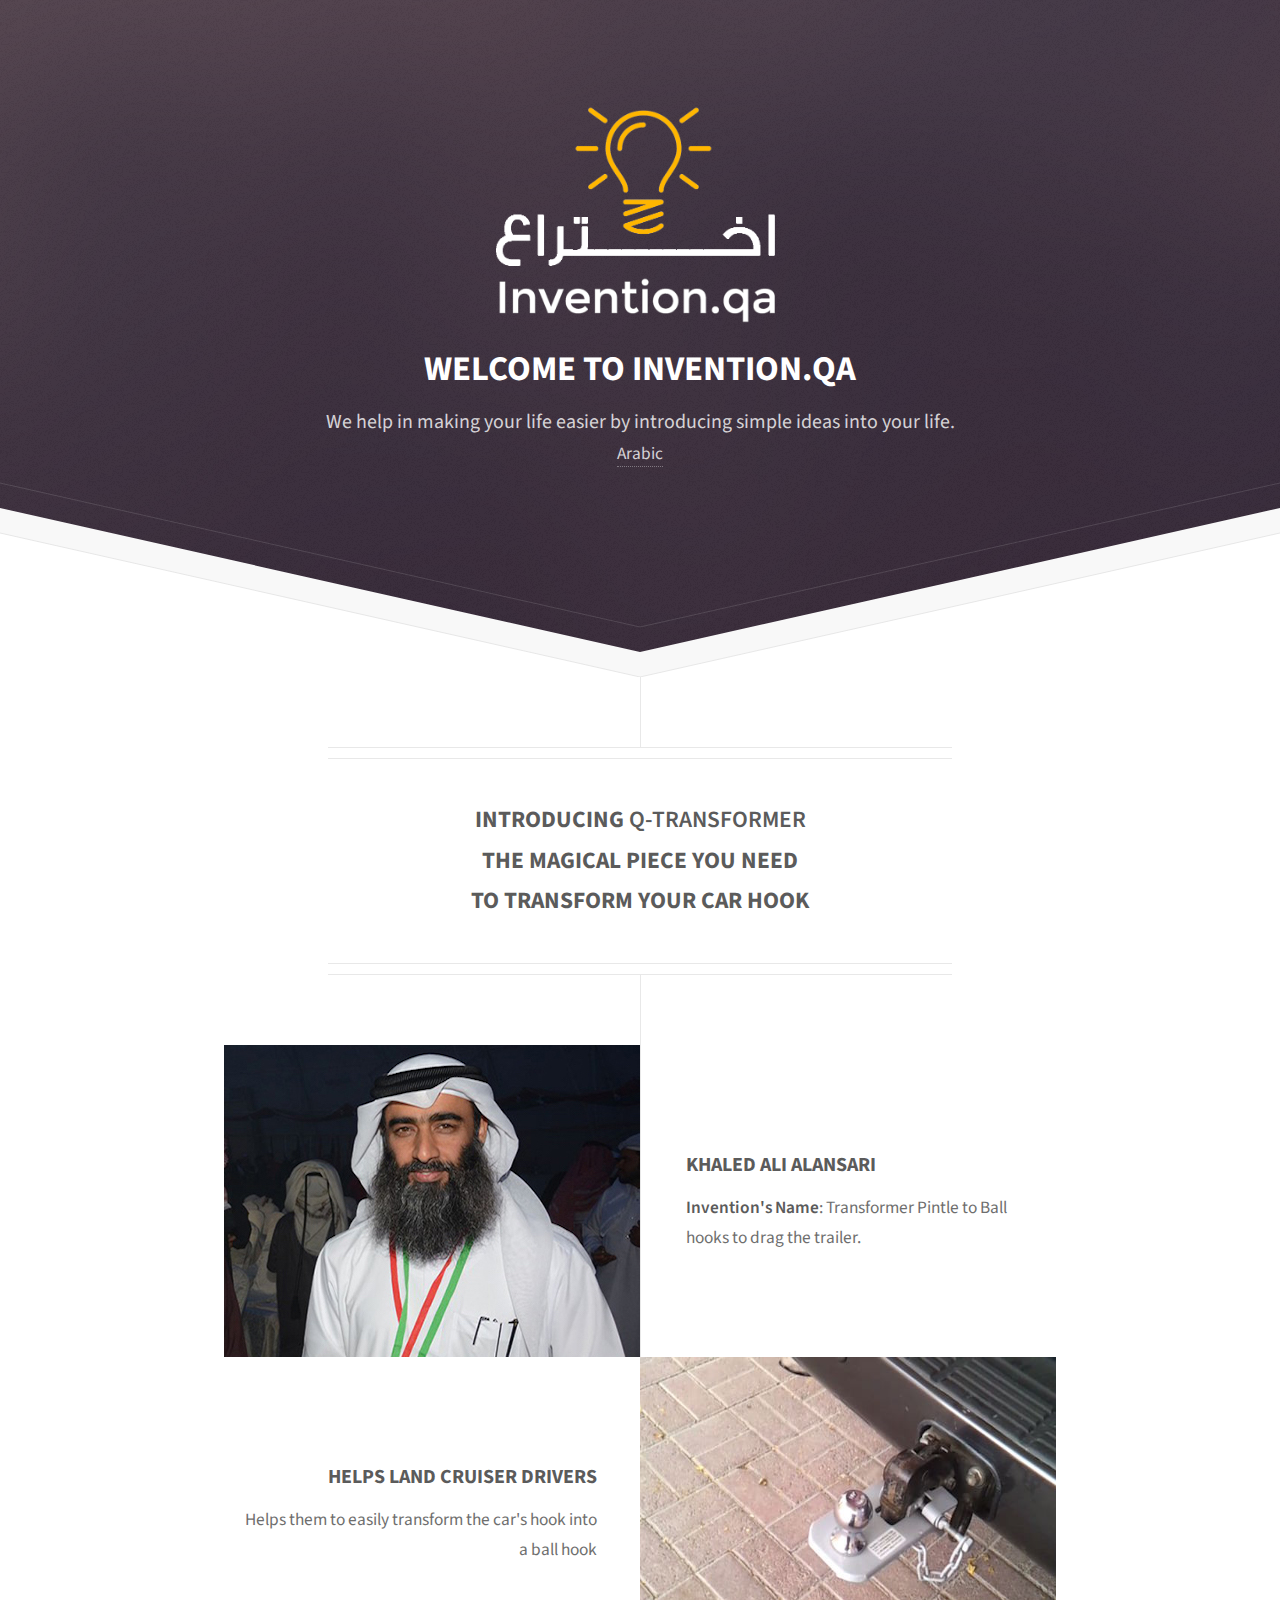
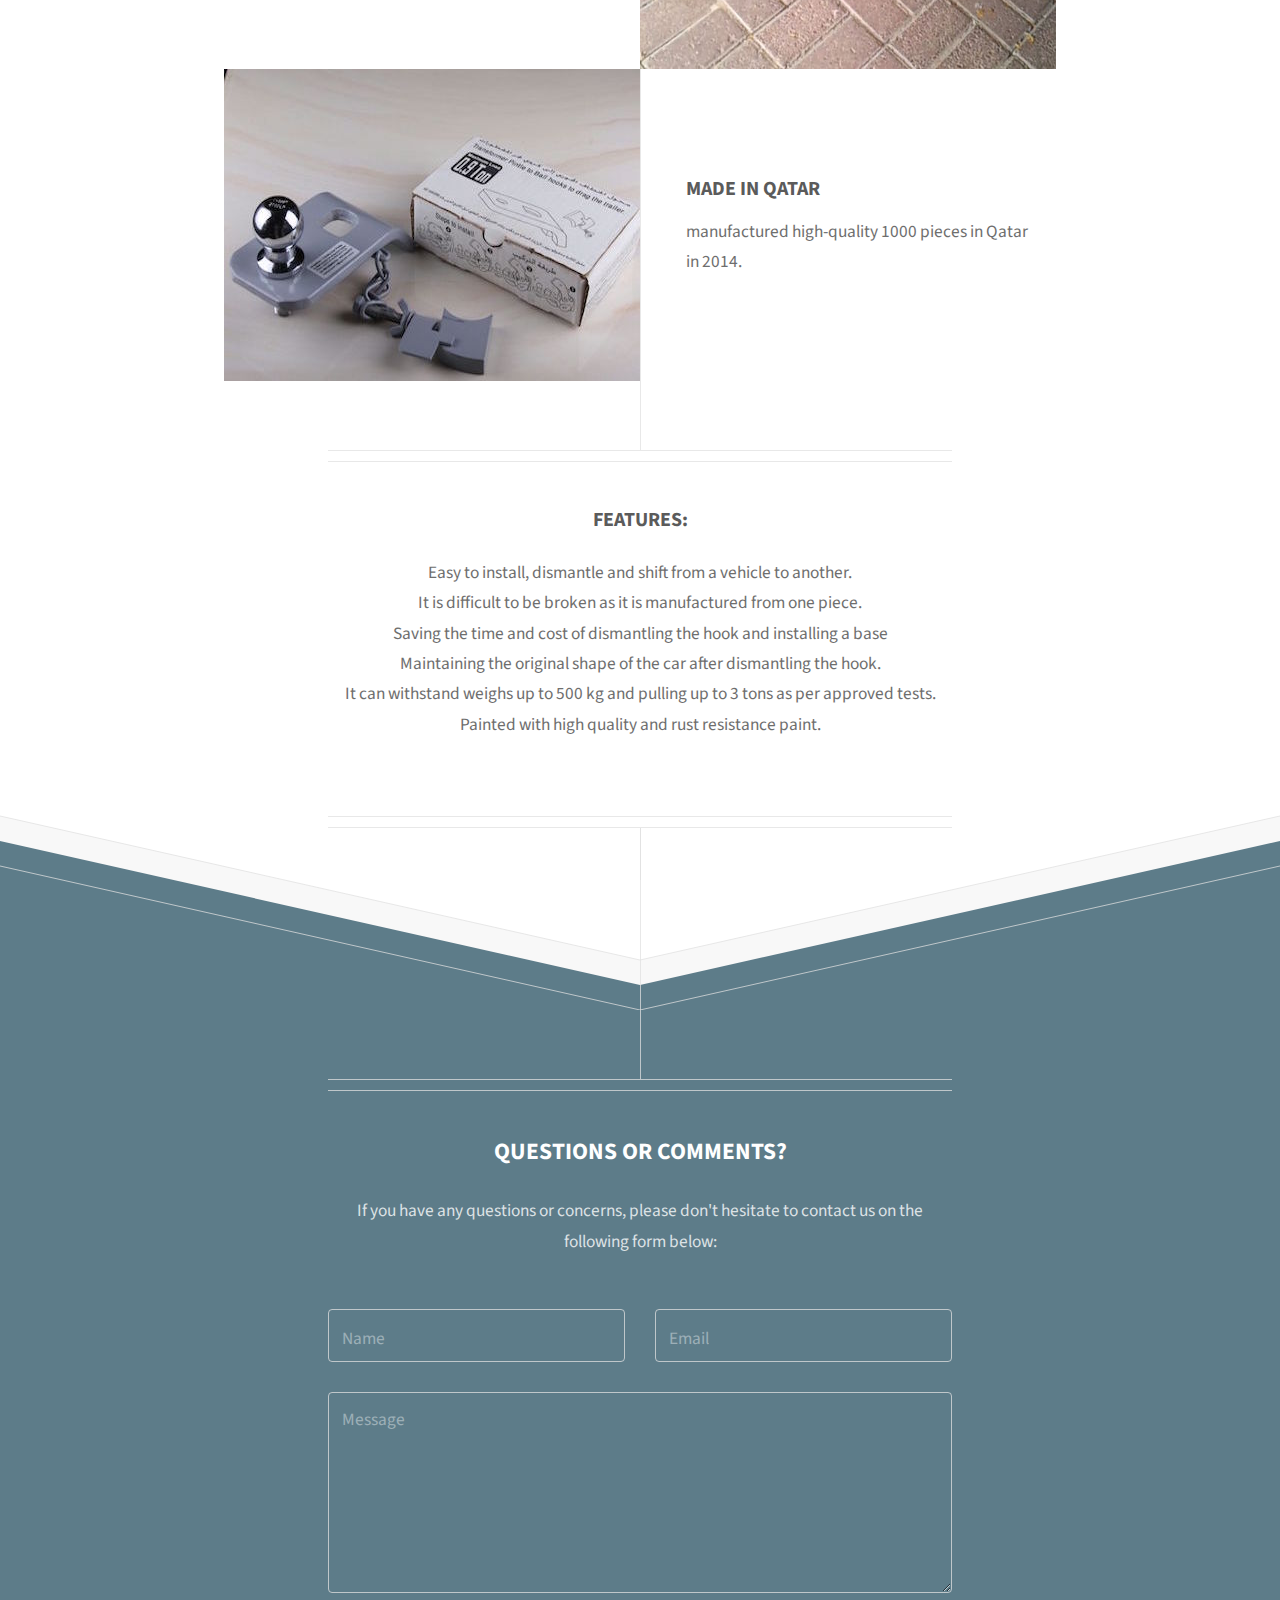
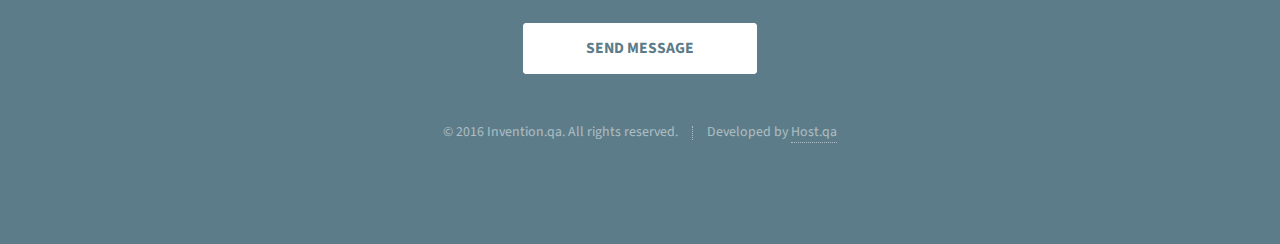
<file: index.html>
<!DOCTYPE HTML>
<!--
	Directive by HTML5 UP
	html5up.net | @n33co
	Free for personal and commercial use under the CCA 3.0 license (html5up.net/license)
-->
<html>
	<head>
		<link rel="icon" href="images/favicon.png" type="image/ico">
		<title>Invention.qa</title>
		<meta charset="utf-8" />
		<meta name="viewport" content="width=device-width, initial-scale=1" />
		<!--[if lte IE 8]><script src="assets/js/ie/html5shiv.js"></script><![endif]-->
		<link rel="stylesheet" href="assets/css/main.css" />
		<!--[if lte IE 8]><link rel="stylesheet" href="assets/css/ie8.css" /><![endif]-->
	</head>
	<body>

		<!-- Header -->
			<div id="header">
				<!-- <span class="logo icon fa-paper-plane-o"></span> -->
				<img id="mylogo" src="./inventionlogo3.png"/>
				<h1>Welcome to Invention.qa</h1>
				<p>We help in making your life easier by introducing simple ideas into your life.</p>
				<a href="arabicindex.html"> Arabic </a>
			</div>

		<!-- Main -->
			<div id="main">

				<header class="major container 75%">
					<h2>Introducing <b>Q-Transformer</b>
					<br />
					the magical piece you need
					<br />
					to transform your car hook</h2>
					<!--
					<p>Tellus erat mauris ipsum fermentum<br />
					etiam vivamus nunc nibh morbi.</p>
					-->
				</header>

				<div class="box alt container">
					<section class="feature left">
						<img class="image icon fa-mobile" src="images/khaled.jpg">
						<div class="content">
							<h3>Khaled Ali AlAnsari</h3>
							<p><b>Invention's Name</b>: 
								Transformer Pintle to Ball hooks to drag the trailer.
							</p>
						</div>
					</section>
					<section class="feature right">
						<img class="image icon fa-mobile" src="images/hook3.jpg">
						<div class="content">
							<h3>Helps Land Cruiser Drivers</h3>
							<p>Helps them to easily transform the car's hook into a ball hook</p>
						</div>
					</section>
					<section class="feature left">
						<img class="image icon fa-mobile" src="images/hook1.jpg">
						<div class="content">
							<h3>Made in Qatar</h3>
							<p>manufactured high-quality 1000 pieces in Qatar in 2014.</p>
						</div>
					</section>
				</div>

				<footer class="major container 75%">
					<h3>Features:</h3>
					<ul>
						<li>Easy to install, dismantle and shift from a vehicle to another.</li> 
						<li>It is difficult to be broken as it is manufactured from one piece.</li> 
						<li>Saving the time and cost of dismantling the hook and installing a base </li>
						<li>Maintaining the original shape of the car after dismantling the hook. 
						<li>It can withstand weighs up to 500 kg and pulling up to 3 tons as per approved tests.</li>
						<li>Painted with high quality and rust resistance paint. </li>
					</ul>
				</footer>

			</div>

		<!-- Footer -->
			<div id="footer">
				<div class="container 75%">

					<header class="major last">
						<h2>Questions or comments?</h2>
					</header>

					<p>If you have any questions or concerns, please don't hesitate to contact us on the following form below:</p>

					<form method="post" action="#">
						<div class="row">
							<div class="6u 12u(mobilep)">
								<input type="text" name="name" placeholder="Name" />
							</div>
							<div class="6u 12u(mobilep)">
								<input type="email" name="email" placeholder="Email" />
							</div>
						</div>
						<div class="row">
							<div class="12u">
								<textarea name="message" placeholder="Message" rows="6"></textarea>
							</div>
						</div>
						<div class="row">
							<div class="12u">
								<ul class="actions">
									<li><input type="submit" value="Send Message" /></li>
								</ul>
							</div>
						</div>
					</form>


					<ul class="copyright">
						<li>&copy; 2016 Invention.qa. All rights reserved.</li><li>Developed by <a href="http://host.qa">Host.qa</a></li>
					</ul>

				</div>
			</div>

		<!-- Scripts -->
			<script src="assets/js/jquery.min.js"></script>
			<script src="assets/js/skel.min.js"></script>
			<script src="assets/js/util.js"></script>
			<!--[if lte IE 8]><script src="assets/js/ie/respond.min.js"></script><![endif]-->
			<script src="assets/js/main.js"></script>

	</body>
</html>
</file>
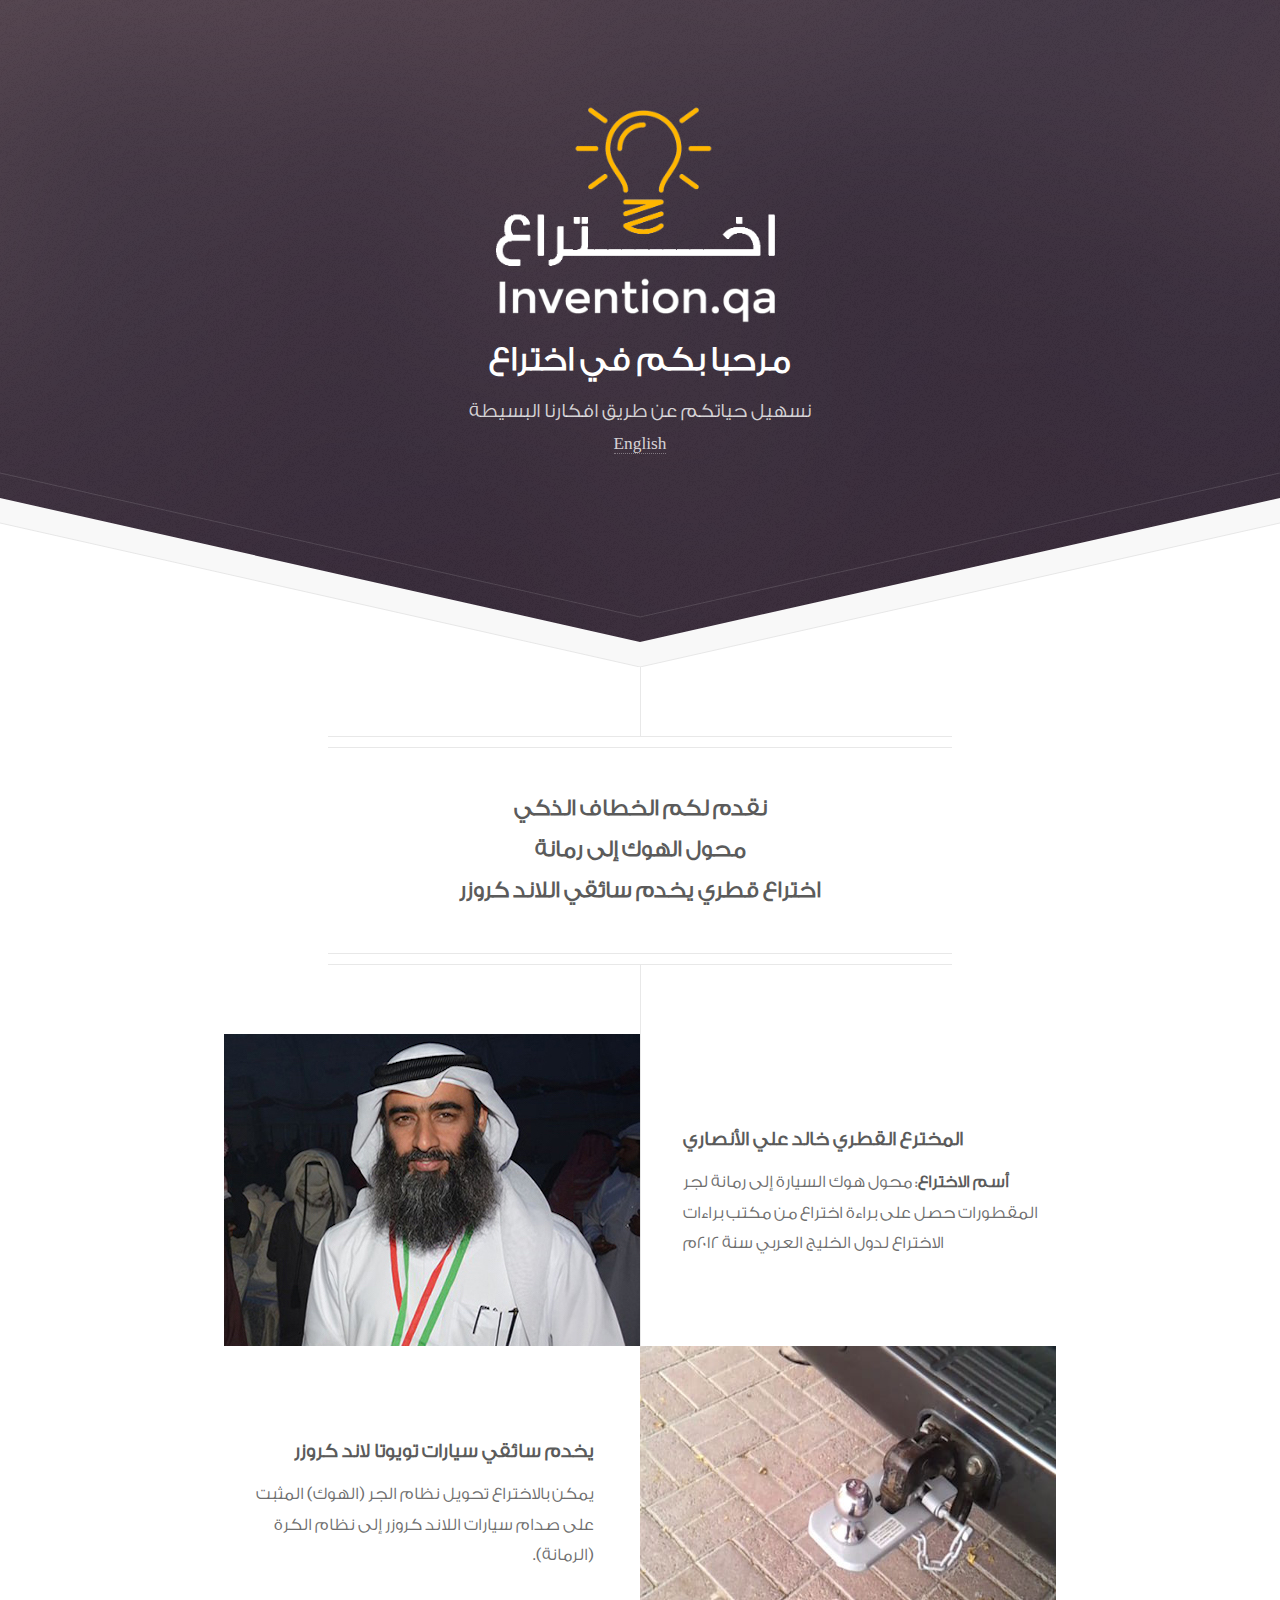
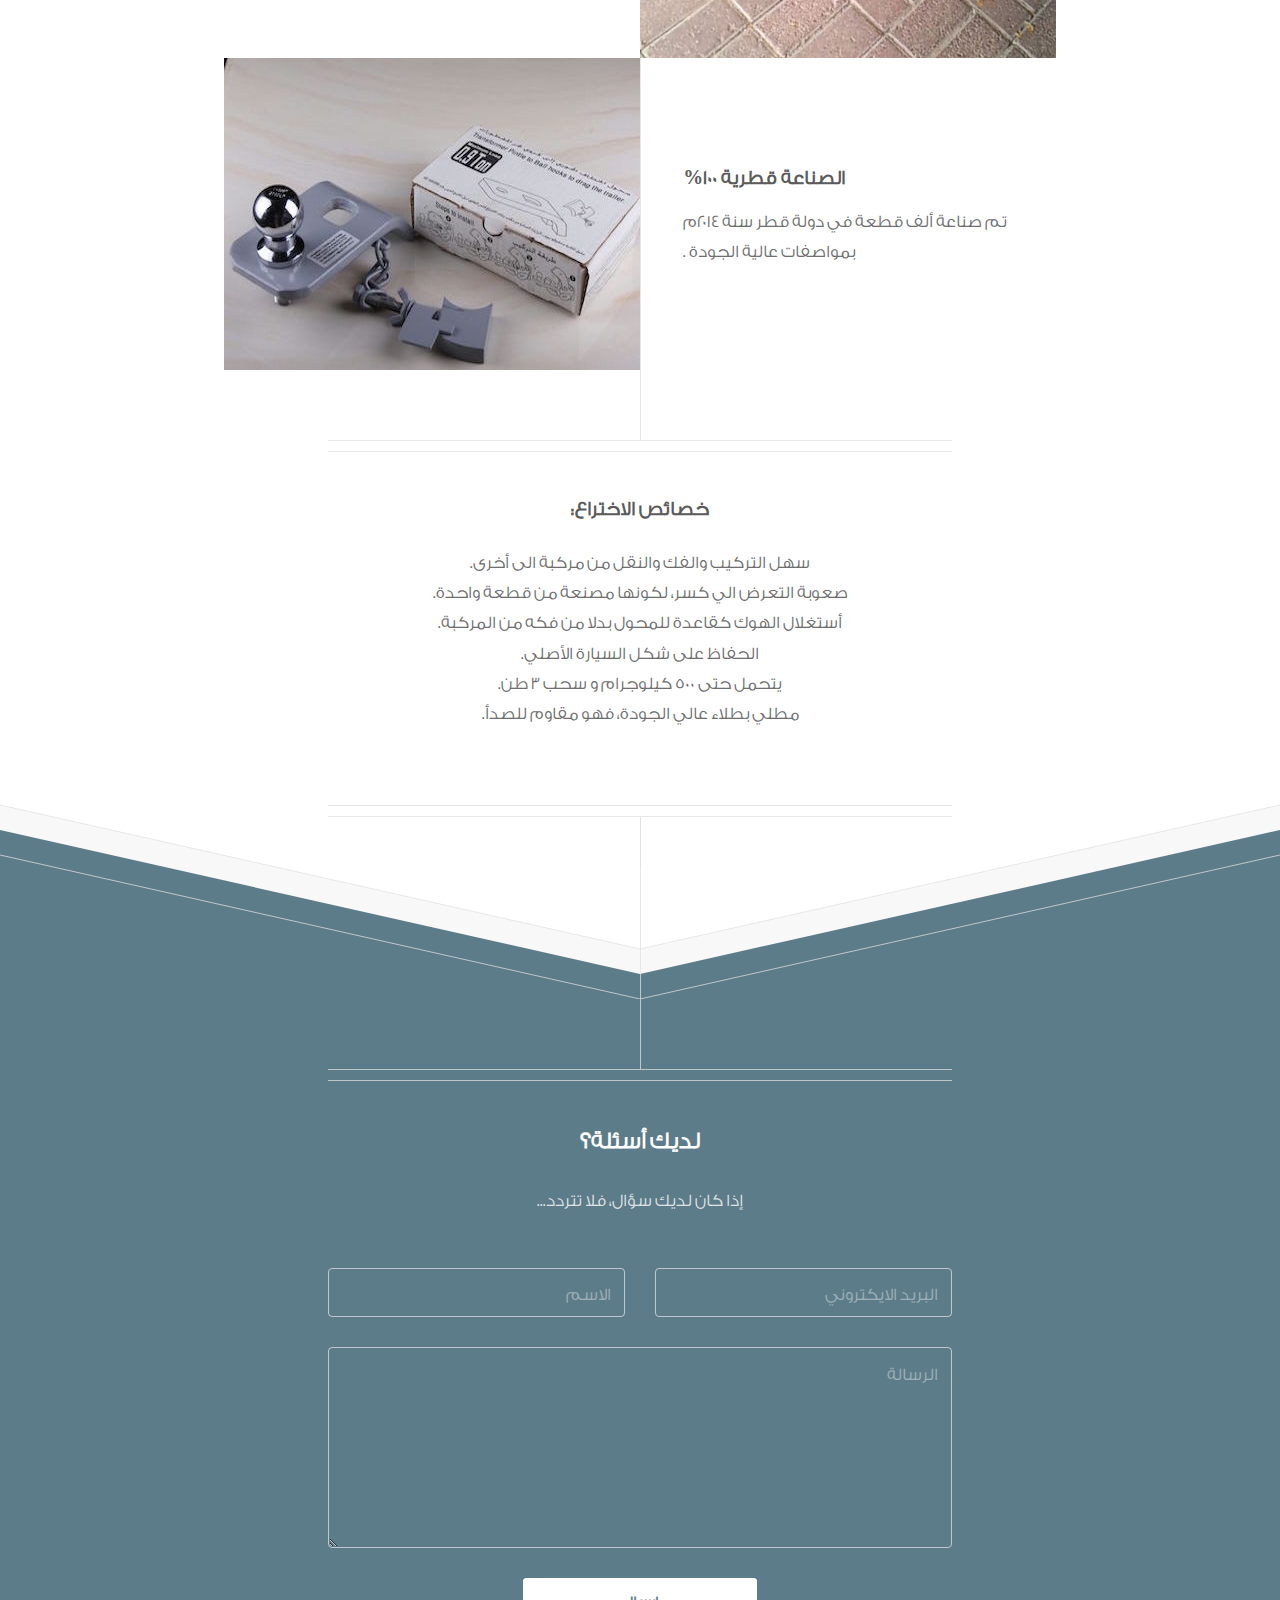
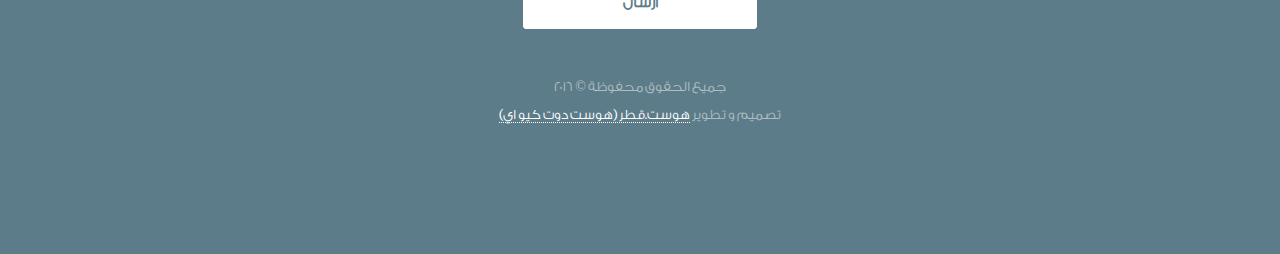
<file: arabicindex.html>
<!DOCTYPE html PUBLIC "-//W3C//DTD XHTML 1.0 Transitional//EN" "http://www.w3.org/TR/xhtml1/DTD/xhtml1-transitional.dtd">
<html xmlns="http://www.w3.org/1999/xhtml" dir="rtl" lang="ar" xml:lang="ar">

	<head>
		<meta http-equiv="Content-Type" content="text/html; charset=utf-8" />
		<meta name="keywords" content="" />
		<meta name="description" content="" /> 
		<link rel="icon" href="images/favicon.png" type="image/ico">
		
		<title>اختراع</title>
		<meta charset="utf-8" />
		<meta name="viewport" content="width=device-width, initial-scale=1" />
		<!--[if lte IE 8]><script src="assets/js/ie/html5shiv.js"></script><![endif]-->
		<link rel="stylesheet" href="assets/css/main.css" />
		<link rel="stylesheet" href="assets/css/arabicfont.css" />
		<!--[if lte IE 8]><link rel="stylesheet" href="assets/css/ie8.css" /><![endif]-->
	</head>
	<body>

		<!-- Header -->
			<div id="header">
				<!-- <span class="logo icon fa-paper-plane-o"></span> -->
				<img id="mylogo" src="./inventionlogo3.png"/>
				<h1>مرحبا بكم في اختراع</h1>
				<p>نسهيل حياتكم عن طريق افكارنا البسيطة</p>
				
				<a href="index.html"> English </a>
			</div>

		<!-- Main -->
			<div id="main">

				<header class="major container 75%">
					<h2>نقدم لكم <b>الخطاف الذكي</b>
					<br/>
محول الهوك إلى رمانة	
					<br />
					اختراع قطري يخدم سائقي اللاند كروزر
	</h2>
					<!--
					<p>Tellus erat mauris ipsum fermentum<br />
					etiam vivamus nunc nibh morbi.</p>
					-->
				</header>

				<div class="box alt container">
					<section class="feature left">
						<img class="image icon fa-mobile" src="images/khaled.jpg">
						<div class="content">
							<h3>المخترع القطري خالد علي الأنصاري</h3>
							<p>
								<b>أسم الاختراع</b>:		
									 		محول هوك السيارة إلى رمانة لجر المقطورات									
		 
							حصل على براءة اختراع من مكتب براءات الاختراع لدول الخليج العربي سنة ٢٠١٢م
						</p>
						</div>
					</section>
					<section class="feature right">
						<img class="image icon fa-mobile" src="images/hook3.jpg">
						<div class="content">
							<h3>يخدم سائقي سيارات تويوتا لاند كروزر</h3>
							<p>يمكن بالاختراع تحويل نظام الجر (الهوك) المثبت على صدام سيارات اللاند كروزر إلى نظام الكرة (الرمانة).
							</p>
						</div>
					</section>
					<section class="feature left">
						<img class="image icon fa-mobile" src="images/hook1.jpg">
						<div class="content">
							<h3>الصناعة قطرية 100%</h3>
							<p>تم صناعة  ألف قطعة في دولة قطر سنة ٢٠١٤م بمواصفات عالية الجودة .</p>
							
							
						</div>
					</section>
				</div>

				<footer class="major container 75%">
					<h3>خصائص الاختراع:</h3>
					<p>			
						
 سهل التركيب والفك والنقل من مركبة الى أخرى.</br>
 صعوبة التعرض الي كسر، لكونها مصنعة من قطعة واحدة. </br>
				 أستغلال الهوك كقاعدة للمحول بدلا من فكه من المركبة.</br>
				 الحفاظ على شكل السيارة الأصلي.</br>
				 يتحمل حتى ٥٠٠ كيلوجرام و سحب ٣ طن. </br>
				 مطلي بطلاء عالي الجودة، فهو مقاوم للصدأ.</br>
				</p>

				</footer>

			</div>

		<!-- Footer -->
			<div id="footer">
				<div class="container 75%">

					<header class="major last">
						<h2>لديك أسئلة؟</h2>
					</header>

					<p>إذا كان لديك سؤال، فلا تتردد...</p>

					<form method="post" action="#">
						<div class="row">
							<div class="6u 12u(mobilep)">
								<input type="text" name="name" placeholder="الاسم" />
							</div>
							<div class="6u 12u(mobilep)">
								<input type="email" name="email" placeholder="البريد الايكتروني" />
							</div>
						</div>
						<div class="row">
							<div class="12u">
								<textarea name="message" placeholder="الرسالة" rows="6"></textarea>
							</div>
						</div>
						<div class="row">
							<div class="12u">
								<ul class="actions">
									<li><input type="submit" value="ارسال" /></li>
								</ul>
							</div>
						</div>
					</form>

					<ul class="copyright">
					<p>جميع الحقوق محفوظة &copy; ٢٠١٦
						<br/>
						<br/>
					تصميم و تطوير <a href="http://host.qa">هوست.قطر (هوست دوت كيو اي)</p>
					</ul>

				</div>
			</div>

		<!-- Scripts -->
			<script src="assets/js/jquery.min.js"></script>
			<script src="assets/js/skel.min.js"></script>
			<script src="assets/js/util.js"></script>
			<!--[if lte IE 8]><script src="assets/js/ie/respond.min.js"></script><![endif]-->
			<script src="assets/js/main.js"></script>

	</body>
</html>
</file>
<file: assets/css/ie8.css>
/*
	Directive by HTML5 UP
	html5up.net | @n33co
	Free for personal and commercial use under the CCA 3.0 license (html5up.net/license)
*/

/* Basic */

	hr {
		border-top: solid 1px #cccccc;
	}

	blockquote {
		border-left: solid 0.5em #cccccc;
	}

/* Section/Article */

	header.major {
		border-color: #cccccc;
	}

		header.major p {
			border-top: solid 1px #cccccc;
		}

	footer.major {
		border-color: #cccccc;
	}

/* Button */

	input[type="submit"],
	input[type="reset"],
	input[type="button"],
	.button {
		position: relative;
		-ms-behavior: url("assets/js/ie/PIE.htc");
	}

		input[type="submit"].alt,
		input[type="reset"].alt,
		input[type="button"].alt,
		.button.alt {
			border: solid 1px #cccccc;
		}

/* Form */

	input[type="text"],
	input[type="password"],
	input[type="email"],
	select,
	textarea {
		position: relative;
		border: solid 1px #cccccc;
		-ms-behavior: url("assets/js/ie/PIE.htc");
	}

/* Image */

	.image {
		border: 0;
		display: inline-block;
		position: relative;
	}

		.image:after {
			display: none;
		}

/* Box */

	.box {
		border: solid 1px #cccccc;
	}

/* Header */

	#header {
		background-image: url("../../images/header.jpg") !important;
		background-size: cover !important;
		background-position: scroll !important;
		-ms-behavior: url("assets/js/ie/backgroundsize.min.htc");
		padding: 8em 0 !important;
		color: #ffffff;
	}

		#header a {
			color: inherit;
		}

		#header:before {
			content: '';
			background-image: url("images/overlay.png");
			position: absolute;
			left: 0;
			top: 0;
			width: 100%;
			height: 100%;
			display: block;
			z-index: 0;
		}

		#header > * {
			position: relative;
			z-index: 1;
		}

		#header .logo {
			-ms-behavior: url("assets/js/ie/PIE.htc");
		}

/* Footer */

	#footer {
		background-image: none !important;
		margin-top: 0 !important;
		padding: 4em 0 !important;
		color: #ffffff;
	}

/* Main */

	#main {
		padding: 4em 0;
	}
</file>
<file: assets/css/arabicfont.css>
@font-face {
   font-family: myFirstFont;
   src: url('../fonts/gesstwolight.otf');
}

body, input, textarea {
   font-family: myFirstFont;
}
</file>
<file: assets/css/main.css>
@import url("font-awesome.min.css");
@import url("http://fonts.googleapis.com/css?family=Source+Sans+Pro:300,300italic,400,400italic,600,600italic,700,700italic");

/*
	Directive by HTML5 UP
	html5up.net | @n33co
	Free for personal and commercial use under the CCA 3.0 license (html5up.net/license)
*/

/* Reset */


/* place these styles in your global stylesheet */
.image {
  display: -moz-inline-box;
  -moz-box-orient: vertical;
  display: inline-block;
  vertical-align: middle;
  *vertical-align: auto;
  font: 0/0 serif;
  text-shadow: none;
  color: transparent;
  -webkit-background-size: 100%;
  -moz-background-size: 100%;
  -o-background-size: 100%;
  background-size: 100%;
  background-position: 50% 50%;
  background-repeat: no-repeat;
}
.image {
  *display: inline;
}
.image .inner {
  display: block;
  height: 0;
}

#mylogo{
	width:100%;
	max-width:300px;
	/*display:block;*/
}

	html, body, div, span, applet, object, iframe, h1, h2, h3, h4, h5, h6, p, blockquote, pre, a, abbr, acronym, address, big, cite, code, del, dfn, em, img, ins, kbd, q, s, samp, small, strike, strong, sub, sup, tt, var, b, u, i, center, dl, dt, dd, ol, ul, li, fieldset, form, label, legend, table, caption, tbody, tfoot, thead, tr, th, td, article, aside, canvas, details, embed, figure, figcaption, footer, header, hgroup, menu, nav, output, ruby, section, summary, time, mark, audio, video {
		margin: 0;
		padding: 0;
		border: 0;
		font-size: 100%;
		font: inherit;
		vertical-align: baseline;
	}

	article, aside, details, figcaption, figure, footer, header, hgroup, menu, nav, section {
		display: block;
	}

	body {
		line-height: 1;
	}

	ol, ul {
		list-style: none;
	}

	blockquote, q {
		quotes: none;
	}

	blockquote:before, blockquote:after, q:before, q:after {
		content: '';
		content: none;
	}

	table {
		border-collapse: collapse;
		border-spacing: 0;
	}

	body {
		-webkit-text-size-adjust: none;
	}

/* Box Model */

	*, *:before, *:after {
		-moz-box-sizing: border-box;
		-webkit-box-sizing: border-box;
		box-sizing: border-box;
	}

/* Containers */

	.container {
		margin-left: auto;
		margin-right: auto;
	}

	.container.\31 25\25 {
		width: 100%;
		max-width: 63.75em;
		min-width: 51em;
	}

	.container.\37 5\25 {
		width: 38.25em;
	}

	.container.\35 0\25 {
		width: 25.5em;
	}

	.container.\32 5\25 {
		width: 12.75em;
	}

	.container {
		width: 51em;
	}

	@media screen and (max-width: 1680px) {

		.container.\31 25\25 {
			width: 100%;
			max-width: 63.75em;
			min-width: 51em;
		}

		.container.\37 5\25 {
			width: 38.25em;
		}

		.container.\35 0\25 {
			width: 25.5em;
		}

		.container.\32 5\25 {
			width: 12.75em;
		}

		.container {
			width: 51em;
		}

	}

	@media screen and (max-width: 1280px) {

		.container.\31 25\25 {
			width: 100%;
			max-width: 60em;
			min-width: 48em;
		}

		.container.\37 5\25 {
			width: 36em;
		}

		.container.\35 0\25 {
			width: 24em;
		}

		.container.\32 5\25 {
			width: 12em;
		}

		.container {
			width: 48em;
		}

	}

	@media screen and (max-width: 980px) {

		.container.\31 25\25 {
			width: 100%;
			max-width: 118.75%;
			min-width: 95%;
		}

		.container.\37 5\25 {
			width: 71.25%;
		}

		.container.\35 0\25 {
			width: 47.5%;
		}

		.container.\32 5\25 {
			width: 23.75%;
		}

		.container {
			width: 95%;
		}

	}

	@media screen and (max-width: 840px) {

		.container.\31 25\25 {
			width: 100%;
			max-width: 118.75%;
			min-width: 95%;
		}

		.container.\37 5\25 {
			width: 71.25%;
		}

		.container.\35 0\25 {
			width: 47.5%;
		}

		.container.\32 5\25 {
			width: 23.75%;
		}

		.container {
			width: 95% !important;
		}

	}

	@media screen and (max-width: 736px) {

		.container.\31 25\25 {
			width: 100%;
			max-width: 112.5%;
			min-width: 90%;
		}

		.container.\37 5\25 {
			width: 67.5%;
		}

		.container.\35 0\25 {
			width: 45%;
		}

		.container.\32 5\25 {
			width: 22.5%;
		}

		.container {
			width: 90% !important;
		}

	}

	@media screen and (max-width: 480px) {

		.container.\31 25\25 {
			width: 100%;
			max-width: 125%;
			min-width: 100%;
		}

		.container.\37 5\25 {
			width: 75%;
		}

		.container.\35 0\25 {
			width: 50%;
		}

		.container.\32 5\25 {
			width: 25%;
		}

		.container {
			width: 100% !important;
		}

	}

/* Grid */

	.row {
		border-bottom: solid 1px transparent;
		-moz-box-sizing: border-box;
		-webkit-box-sizing: border-box;
		box-sizing: border-box;
	}

	.row > * {
		float: left;
		-moz-box-sizing: border-box;
		-webkit-box-sizing: border-box;
		box-sizing: border-box;
	}

	.row:after, .row:before {
		content: '';
		display: block;
		clear: both;
		height: 0;
	}

	.row.uniform > * > :first-child {
		margin-top: 0;
	}

	.row.uniform > * > :last-child {
		margin-bottom: 0;
	}

	.row.\30 \25 > * {
		padding: 0px 0 0 0px;
	}

	.row.\30 \25 {
		margin: 0px 0 -1px 0px;
	}

	.row.uniform.\30 \25 > * {
		padding: 0px 0 0 0px;
	}

	.row.uniform.\30 \25 {
		margin: 0px 0 -1px 0px;
	}

	.row > * {
		padding: 30px 0 0 30px;
	}

	.row {
		margin: -30px 0 -1px -30px;
	}

	.row.uniform > * {
		padding: 30px 0 0 30px;
	}

	.row.uniform {
		margin: -30px 0 -1px -30px;
	}

	.row.\32 00\25 > * {
		padding: 60px 0 0 60px;
	}

	.row.\32 00\25 {
		margin: -60px 0 -1px -60px;
	}

	.row.uniform.\32 00\25 > * {
		padding: 60px 0 0 60px;
	}

	.row.uniform.\32 00\25 {
		margin: -60px 0 -1px -60px;
	}

	.row.\31 50\25 > * {
		padding: 45px 0 0 45px;
	}

	.row.\31 50\25 {
		margin: -45px 0 -1px -45px;
	}

	.row.uniform.\31 50\25 > * {
		padding: 45px 0 0 45px;
	}

	.row.uniform.\31 50\25 {
		margin: -45px 0 -1px -45px;
	}

	.row.\35 0\25 > * {
		padding: 15px 0 0 15px;
	}

	.row.\35 0\25 {
		margin: -15px 0 -1px -15px;
	}

	.row.uniform.\35 0\25 > * {
		padding: 15px 0 0 15px;
	}

	.row.uniform.\35 0\25 {
		margin: -15px 0 -1px -15px;
	}

	.row.\32 5\25 > * {
		padding: 7.5px 0 0 7.5px;
	}

	.row.\32 5\25 {
		margin: -7.5px 0 -1px -7.5px;
	}

	.row.uniform.\32 5\25 > * {
		padding: 7.5px 0 0 7.5px;
	}

	.row.uniform.\32 5\25 {
		margin: -7.5px 0 -1px -7.5px;
	}

	.\31 2u, .\31 2u\24 {
		width: 100%;
		clear: none;
		margin-left: 0;
	}

	.\31 1u, .\31 1u\24 {
		width: 91.6666666667%;
		clear: none;
		margin-left: 0;
	}

	.\31 0u, .\31 0u\24 {
		width: 83.3333333333%;
		clear: none;
		margin-left: 0;
	}

	.\39 u, .\39 u\24 {
		width: 75%;
		clear: none;
		margin-left: 0;
	}

	.\38 u, .\38 u\24 {
		width: 66.6666666667%;
		clear: none;
		margin-left: 0;
	}

	.\37 u, .\37 u\24 {
		width: 58.3333333333%;
		clear: none;
		margin-left: 0;
	}

	.\36 u, .\36 u\24 {
		width: 50%;
		clear: none;
		margin-left: 0;
	}

	.\35 u, .\35 u\24 {
		width: 41.6666666667%;
		clear: none;
		margin-left: 0;
	}

	.\34 u, .\34 u\24 {
		width: 33.3333333333%;
		clear: none;
		margin-left: 0;
	}

	.\33 u, .\33 u\24 {
		width: 25%;
		clear: none;
		margin-left: 0;
	}

	.\32 u, .\32 u\24 {
		width: 16.6666666667%;
		clear: none;
		margin-left: 0;
	}

	.\31 u, .\31 u\24 {
		width: 8.3333333333%;
		clear: none;
		margin-left: 0;
	}

	.\31 2u\24 + *,
	.\31 1u\24 + *,
	.\31 0u\24 + *,
	.\39 u\24 + *,
	.\38 u\24 + *,
	.\37 u\24 + *,
	.\36 u\24 + *,
	.\35 u\24 + *,
	.\34 u\24 + *,
	.\33 u\24 + *,
	.\32 u\24 + *,
	.\31 u\24 + * {
		clear: left;
	}

	.\-11u {
		margin-left: 91.66667%;
	}

	.\-10u {
		margin-left: 83.33333%;
	}

	.\-9u {
		margin-left: 75%;
	}

	.\-8u {
		margin-left: 66.66667%;
	}

	.\-7u {
		margin-left: 58.33333%;
	}

	.\-6u {
		margin-left: 50%;
	}

	.\-5u {
		margin-left: 41.66667%;
	}

	.\-4u {
		margin-left: 33.33333%;
	}

	.\-3u {
		margin-left: 25%;
	}

	.\-2u {
		margin-left: 16.66667%;
	}

	.\-1u {
		margin-left: 8.33333%;
	}

	@media screen and (max-width: 1680px) {

		.row > * {
			padding: 30px 0 0 30px;
		}

		.row {
			margin: -30px 0 -1px -30px;
		}

		.row.uniform > * {
			padding: 30px 0 0 30px;
		}

		.row.uniform {
			margin: -30px 0 -1px -30px;
		}

		.row.\32 00\25 > * {
			padding: 60px 0 0 60px;
		}

		.row.\32 00\25 {
			margin: -60px 0 -1px -60px;
		}

		.row.uniform.\32 00\25 > * {
			padding: 60px 0 0 60px;
		}

		.row.uniform.\32 00\25 {
			margin: -60px 0 -1px -60px;
		}

		.row.\31 50\25 > * {
			padding: 45px 0 0 45px;
		}

		.row.\31 50\25 {
			margin: -45px 0 -1px -45px;
		}

		.row.uniform.\31 50\25 > * {
			padding: 45px 0 0 45px;
		}

		.row.uniform.\31 50\25 {
			margin: -45px 0 -1px -45px;
		}

		.row.\35 0\25 > * {
			padding: 15px 0 0 15px;
		}

		.row.\35 0\25 {
			margin: -15px 0 -1px -15px;
		}

		.row.uniform.\35 0\25 > * {
			padding: 15px 0 0 15px;
		}

		.row.uniform.\35 0\25 {
			margin: -15px 0 -1px -15px;
		}

		.row.\32 5\25 > * {
			padding: 7.5px 0 0 7.5px;
		}

		.row.\32 5\25 {
			margin: -7.5px 0 -1px -7.5px;
		}

		.row.uniform.\32 5\25 > * {
			padding: 7.5px 0 0 7.5px;
		}

		.row.uniform.\32 5\25 {
			margin: -7.5px 0 -1px -7.5px;
		}

		.\31 2u\28wide\29, .\31 2u\24\28wide\29 {
			width: 100%;
			clear: none;
			margin-left: 0;
		}

		.\31 1u\28wide\29, .\31 1u\24\28wide\29 {
			width: 91.6666666667%;
			clear: none;
			margin-left: 0;
		}

		.\31 0u\28wide\29, .\31 0u\24\28wide\29 {
			width: 83.3333333333%;
			clear: none;
			margin-left: 0;
		}

		.\39 u\28wide\29, .\39 u\24\28wide\29 {
			width: 75%;
			clear: none;
			margin-left: 0;
		}

		.\38 u\28wide\29, .\38 u\24\28wide\29 {
			width: 66.6666666667%;
			clear: none;
			margin-left: 0;
		}

		.\37 u\28wide\29, .\37 u\24\28wide\29 {
			width: 58.3333333333%;
			clear: none;
			margin-left: 0;
		}

		.\36 u\28wide\29, .\36 u\24\28wide\29 {
			width: 50%;
			clear: none;
			margin-left: 0;
		}

		.\35 u\28wide\29, .\35 u\24\28wide\29 {
			width: 41.6666666667%;
			clear: none;
			margin-left: 0;
		}

		.\34 u\28wide\29, .\34 u\24\28wide\29 {
			width: 33.3333333333%;
			clear: none;
			margin-left: 0;
		}

		.\33 u\28wide\29, .\33 u\24\28wide\29 {
			width: 25%;
			clear: none;
			margin-left: 0;
		}

		.\32 u\28wide\29, .\32 u\24\28wide\29 {
			width: 16.6666666667%;
			clear: none;
			margin-left: 0;
		}

		.\31 u\28wide\29, .\31 u\24\28wide\29 {
			width: 8.3333333333%;
			clear: none;
			margin-left: 0;
		}

		.\31 2u\24\28wide\29 + *,
		.\31 1u\24\28wide\29 + *,
		.\31 0u\24\28wide\29 + *,
		.\39 u\24\28wide\29 + *,
		.\38 u\24\28wide\29 + *,
		.\37 u\24\28wide\29 + *,
		.\36 u\24\28wide\29 + *,
		.\35 u\24\28wide\29 + *,
		.\34 u\24\28wide\29 + *,
		.\33 u\24\28wide\29 + *,
		.\32 u\24\28wide\29 + *,
		.\31 u\24\28wide\29 + * {
			clear: left;
		}

		.\-11u\28wide\29 {
			margin-left: 91.66667%;
		}

		.\-10u\28wide\29 {
			margin-left: 83.33333%;
		}

		.\-9u\28wide\29 {
			margin-left: 75%;
		}

		.\-8u\28wide\29 {
			margin-left: 66.66667%;
		}

		.\-7u\28wide\29 {
			margin-left: 58.33333%;
		}

		.\-6u\28wide\29 {
			margin-left: 50%;
		}

		.\-5u\28wide\29 {
			margin-left: 41.66667%;
		}

		.\-4u\28wide\29 {
			margin-left: 33.33333%;
		}

		.\-3u\28wide\29 {
			margin-left: 25%;
		}

		.\-2u\28wide\29 {
			margin-left: 16.66667%;
		}

		.\-1u\28wide\29 {
			margin-left: 8.33333%;
		}

	}

	@media screen and (max-width: 1280px) {

		.row > * {
			padding: 30px 0 0 30px;
		}

		.row {
			margin: -30px 0 -1px -30px;
		}

		.row.uniform > * {
			padding: 30px 0 0 30px;
		}

		.row.uniform {
			margin: -30px 0 -1px -30px;
		}

		.row.\32 00\25 > * {
			padding: 60px 0 0 60px;
		}

		.row.\32 00\25 {
			margin: -60px 0 -1px -60px;
		}

		.row.uniform.\32 00\25 > * {
			padding: 60px 0 0 60px;
		}

		.row.uniform.\32 00\25 {
			margin: -60px 0 -1px -60px;
		}

		.row.\31 50\25 > * {
			padding: 45px 0 0 45px;
		}

		.row.\31 50\25 {
			margin: -45px 0 -1px -45px;
		}

		.row.uniform.\31 50\25 > * {
			padding: 45px 0 0 45px;
		}

		.row.uniform.\31 50\25 {
			margin: -45px 0 -1px -45px;
		}

		.row.\35 0\25 > * {
			padding: 15px 0 0 15px;
		}

		.row.\35 0\25 {
			margin: -15px 0 -1px -15px;
		}

		.row.uniform.\35 0\25 > * {
			padding: 15px 0 0 15px;
		}

		.row.uniform.\35 0\25 {
			margin: -15px 0 -1px -15px;
		}

		.row.\32 5\25 > * {
			padding: 7.5px 0 0 7.5px;
		}

		.row.\32 5\25 {
			margin: -7.5px 0 -1px -7.5px;
		}

		.row.uniform.\32 5\25 > * {
			padding: 7.5px 0 0 7.5px;
		}

		.row.uniform.\32 5\25 {
			margin: -7.5px 0 -1px -7.5px;
		}

		.\31 2u\28normal\29, .\31 2u\24\28normal\29 {
			width: 100%;
			clear: none;
			margin-left: 0;
		}

		.\31 1u\28normal\29, .\31 1u\24\28normal\29 {
			width: 91.6666666667%;
			clear: none;
			margin-left: 0;
		}

		.\31 0u\28normal\29, .\31 0u\24\28normal\29 {
			width: 83.3333333333%;
			clear: none;
			margin-left: 0;
		}

		.\39 u\28normal\29, .\39 u\24\28normal\29 {
			width: 75%;
			clear: none;
			margin-left: 0;
		}

		.\38 u\28normal\29, .\38 u\24\28normal\29 {
			width: 66.6666666667%;
			clear: none;
			margin-left: 0;
		}

		.\37 u\28normal\29, .\37 u\24\28normal\29 {
			width: 58.3333333333%;
			clear: none;
			margin-left: 0;
		}

		.\36 u\28normal\29, .\36 u\24\28normal\29 {
			width: 50%;
			clear: none;
			margin-left: 0;
		}

		.\35 u\28normal\29, .\35 u\24\28normal\29 {
			width: 41.6666666667%;
			clear: none;
			margin-left: 0;
		}

		.\34 u\28normal\29, .\34 u\24\28normal\29 {
			width: 33.3333333333%;
			clear: none;
			margin-left: 0;
		}

		.\33 u\28normal\29, .\33 u\24\28normal\29 {
			width: 25%;
			clear: none;
			margin-left: 0;
		}

		.\32 u\28normal\29, .\32 u\24\28normal\29 {
			width: 16.6666666667%;
			clear: none;
			margin-left: 0;
		}

		.\31 u\28normal\29, .\31 u\24\28normal\29 {
			width: 8.3333333333%;
			clear: none;
			margin-left: 0;
		}

		.\31 2u\24\28normal\29 + *,
		.\31 1u\24\28normal\29 + *,
		.\31 0u\24\28normal\29 + *,
		.\39 u\24\28normal\29 + *,
		.\38 u\24\28normal\29 + *,
		.\37 u\24\28normal\29 + *,
		.\36 u\24\28normal\29 + *,
		.\35 u\24\28normal\29 + *,
		.\34 u\24\28normal\29 + *,
		.\33 u\24\28normal\29 + *,
		.\32 u\24\28normal\29 + *,
		.\31 u\24\28normal\29 + * {
			clear: left;
		}

		.\-11u\28normal\29 {
			margin-left: 91.66667%;
		}

		.\-10u\28normal\29 {
			margin-left: 83.33333%;
		}

		.\-9u\28normal\29 {
			margin-left: 75%;
		}

		.\-8u\28normal\29 {
			margin-left: 66.66667%;
		}

		.\-7u\28normal\29 {
			margin-left: 58.33333%;
		}

		.\-6u\28normal\29 {
			margin-left: 50%;
		}

		.\-5u\28normal\29 {
			margin-left: 41.66667%;
		}

		.\-4u\28normal\29 {
			margin-left: 33.33333%;
		}

		.\-3u\28normal\29 {
			margin-left: 25%;
		}

		.\-2u\28normal\29 {
			margin-left: 16.66667%;
		}

		.\-1u\28normal\29 {
			margin-left: 8.33333%;
		}

	}

	@media screen and (max-width: 980px) {

		.row > * {
			padding: 30px 0 0 30px;
		}

		.row {
			margin: -30px 0 -1px -30px;
		}

		.row.uniform > * {
			padding: 30px 0 0 30px;
		}

		.row.uniform {
			margin: -30px 0 -1px -30px;
		}

		.row.\32 00\25 > * {
			padding: 60px 0 0 60px;
		}

		.row.\32 00\25 {
			margin: -60px 0 -1px -60px;
		}

		.row.uniform.\32 00\25 > * {
			padding: 60px 0 0 60px;
		}

		.row.uniform.\32 00\25 {
			margin: -60px 0 -1px -60px;
		}

		.row.\31 50\25 > * {
			padding: 45px 0 0 45px;
		}

		.row.\31 50\25 {
			margin: -45px 0 -1px -45px;
		}

		.row.uniform.\31 50\25 > * {
			padding: 45px 0 0 45px;
		}

		.row.uniform.\31 50\25 {
			margin: -45px 0 -1px -45px;
		}

		.row.\35 0\25 > * {
			padding: 15px 0 0 15px;
		}

		.row.\35 0\25 {
			margin: -15px 0 -1px -15px;
		}

		.row.uniform.\35 0\25 > * {
			padding: 15px 0 0 15px;
		}

		.row.uniform.\35 0\25 {
			margin: -15px 0 -1px -15px;
		}

		.row.\32 5\25 > * {
			padding: 7.5px 0 0 7.5px;
		}

		.row.\32 5\25 {
			margin: -7.5px 0 -1px -7.5px;
		}

		.row.uniform.\32 5\25 > * {
			padding: 7.5px 0 0 7.5px;
		}

		.row.uniform.\32 5\25 {
			margin: -7.5px 0 -1px -7.5px;
		}

		.\31 2u\28narrow\29, .\31 2u\24\28narrow\29 {
			width: 100%;
			clear: none;
			margin-left: 0;
		}

		.\31 1u\28narrow\29, .\31 1u\24\28narrow\29 {
			width: 91.6666666667%;
			clear: none;
			margin-left: 0;
		}

		.\31 0u\28narrow\29, .\31 0u\24\28narrow\29 {
			width: 83.3333333333%;
			clear: none;
			margin-left: 0;
		}

		.\39 u\28narrow\29, .\39 u\24\28narrow\29 {
			width: 75%;
			clear: none;
			margin-left: 0;
		}

		.\38 u\28narrow\29, .\38 u\24\28narrow\29 {
			width: 66.6666666667%;
			clear: none;
			margin-left: 0;
		}

		.\37 u\28narrow\29, .\37 u\24\28narrow\29 {
			width: 58.3333333333%;
			clear: none;
			margin-left: 0;
		}

		.\36 u\28narrow\29, .\36 u\24\28narrow\29 {
			width: 50%;
			clear: none;
			margin-left: 0;
		}

		.\35 u\28narrow\29, .\35 u\24\28narrow\29 {
			width: 41.6666666667%;
			clear: none;
			margin-left: 0;
		}

		.\34 u\28narrow\29, .\34 u\24\28narrow\29 {
			width: 33.3333333333%;
			clear: none;
			margin-left: 0;
		}

		.\33 u\28narrow\29, .\33 u\24\28narrow\29 {
			width: 25%;
			clear: none;
			margin-left: 0;
		}

		.\32 u\28narrow\29, .\32 u\24\28narrow\29 {
			width: 16.6666666667%;
			clear: none;
			margin-left: 0;
		}

		.\31 u\28narrow\29, .\31 u\24\28narrow\29 {
			width: 8.3333333333%;
			clear: none;
			margin-left: 0;
		}

		.\31 2u\24\28narrow\29 + *,
		.\31 1u\24\28narrow\29 + *,
		.\31 0u\24\28narrow\29 + *,
		.\39 u\24\28narrow\29 + *,
		.\38 u\24\28narrow\29 + *,
		.\37 u\24\28narrow\29 + *,
		.\36 u\24\28narrow\29 + *,
		.\35 u\24\28narrow\29 + *,
		.\34 u\24\28narrow\29 + *,
		.\33 u\24\28narrow\29 + *,
		.\32 u\24\28narrow\29 + *,
		.\31 u\24\28narrow\29 + * {
			clear: left;
		}

		.\-11u\28narrow\29 {
			margin-left: 91.66667%;
		}

		.\-10u\28narrow\29 {
			margin-left: 83.33333%;
		}

		.\-9u\28narrow\29 {
			margin-left: 75%;
		}

		.\-8u\28narrow\29 {
			margin-left: 66.66667%;
		}

		.\-7u\28narrow\29 {
			margin-left: 58.33333%;
		}

		.\-6u\28narrow\29 {
			margin-left: 50%;
		}

		.\-5u\28narrow\29 {
			margin-left: 41.66667%;
		}

		.\-4u\28narrow\29 {
			margin-left: 33.33333%;
		}

		.\-3u\28narrow\29 {
			margin-left: 25%;
		}

		.\-2u\28narrow\29 {
			margin-left: 16.66667%;
		}

		.\-1u\28narrow\29 {
			margin-left: 8.33333%;
		}

	}

	@media screen and (max-width: 840px) {

		.row > * {
			padding: 20px 0 0 20px;
		}

		.row {
			margin: -20px 0 -1px -20px;
		}

		.row.uniform > * {
			padding: 20px 0 0 20px;
		}

		.row.uniform {
			margin: -20px 0 -1px -20px;
		}

		.row.\32 00\25 > * {
			padding: 40px 0 0 40px;
		}

		.row.\32 00\25 {
			margin: -40px 0 -1px -40px;
		}

		.row.uniform.\32 00\25 > * {
			padding: 40px 0 0 40px;
		}

		.row.uniform.\32 00\25 {
			margin: -40px 0 -1px -40px;
		}

		.row.\31 50\25 > * {
			padding: 30px 0 0 30px;
		}

		.row.\31 50\25 {
			margin: -30px 0 -1px -30px;
		}

		.row.uniform.\31 50\25 > * {
			padding: 30px 0 0 30px;
		}

		.row.uniform.\31 50\25 {
			margin: -30px 0 -1px -30px;
		}

		.row.\35 0\25 > * {
			padding: 10px 0 0 10px;
		}

		.row.\35 0\25 {
			margin: -10px 0 -1px -10px;
		}

		.row.uniform.\35 0\25 > * {
			padding: 10px 0 0 10px;
		}

		.row.uniform.\35 0\25 {
			margin: -10px 0 -1px -10px;
		}

		.row.\32 5\25 > * {
			padding: 5px 0 0 5px;
		}

		.row.\32 5\25 {
			margin: -5px 0 -1px -5px;
		}

		.row.uniform.\32 5\25 > * {
			padding: 5px 0 0 5px;
		}

		.row.uniform.\32 5\25 {
			margin: -5px 0 -1px -5px;
		}

		.\31 2u\28narrower\29, .\31 2u\24\28narrower\29 {
			width: 100%;
			clear: none;
			margin-left: 0;
		}

		.\31 1u\28narrower\29, .\31 1u\24\28narrower\29 {
			width: 91.6666666667%;
			clear: none;
			margin-left: 0;
		}

		.\31 0u\28narrower\29, .\31 0u\24\28narrower\29 {
			width: 83.3333333333%;
			clear: none;
			margin-left: 0;
		}

		.\39 u\28narrower\29, .\39 u\24\28narrower\29 {
			width: 75%;
			clear: none;
			margin-left: 0;
		}

		.\38 u\28narrower\29, .\38 u\24\28narrower\29 {
			width: 66.6666666667%;
			clear: none;
			margin-left: 0;
		}

		.\37 u\28narrower\29, .\37 u\24\28narrower\29 {
			width: 58.3333333333%;
			clear: none;
			margin-left: 0;
		}

		.\36 u\28narrower\29, .\36 u\24\28narrower\29 {
			width: 50%;
			clear: none;
			margin-left: 0;
		}

		.\35 u\28narrower\29, .\35 u\24\28narrower\29 {
			width: 41.6666666667%;
			clear: none;
			margin-left: 0;
		}

		.\34 u\28narrower\29, .\34 u\24\28narrower\29 {
			width: 33.3333333333%;
			clear: none;
			margin-left: 0;
		}

		.\33 u\28narrower\29, .\33 u\24\28narrower\29 {
			width: 25%;
			clear: none;
			margin-left: 0;
		}

		.\32 u\28narrower\29, .\32 u\24\28narrower\29 {
			width: 16.6666666667%;
			clear: none;
			margin-left: 0;
		}

		.\31 u\28narrower\29, .\31 u\24\28narrower\29 {
			width: 8.3333333333%;
			clear: none;
			margin-left: 0;
		}

		.\31 2u\24\28narrower\29 + *,
		.\31 1u\24\28narrower\29 + *,
		.\31 0u\24\28narrower\29 + *,
		.\39 u\24\28narrower\29 + *,
		.\38 u\24\28narrower\29 + *,
		.\37 u\24\28narrower\29 + *,
		.\36 u\24\28narrower\29 + *,
		.\35 u\24\28narrower\29 + *,
		.\34 u\24\28narrower\29 + *,
		.\33 u\24\28narrower\29 + *,
		.\32 u\24\28narrower\29 + *,
		.\31 u\24\28narrower\29 + * {
			clear: left;
		}

		.\-11u\28narrower\29 {
			margin-left: 91.66667%;
		}

		.\-10u\28narrower\29 {
			margin-left: 83.33333%;
		}

		.\-9u\28narrower\29 {
			margin-left: 75%;
		}

		.\-8u\28narrower\29 {
			margin-left: 66.66667%;
		}

		.\-7u\28narrower\29 {
			margin-left: 58.33333%;
		}

		.\-6u\28narrower\29 {
			margin-left: 50%;
		}

		.\-5u\28narrower\29 {
			margin-left: 41.66667%;
		}

		.\-4u\28narrower\29 {
			margin-left: 33.33333%;
		}

		.\-3u\28narrower\29 {
			margin-left: 25%;
		}

		.\-2u\28narrower\29 {
			margin-left: 16.66667%;
		}

		.\-1u\28narrower\29 {
			margin-left: 8.33333%;
		}

	}

	@media screen and (max-width: 736px) {

		.row > * {
			padding: 20px 0 0 20px;
		}

		.row {
			margin: -20px 0 -1px -20px;
		}

		.row.uniform > * {
			padding: 20px 0 0 20px;
		}

		.row.uniform {
			margin: -20px 0 -1px -20px;
		}

		.row.\32 00\25 > * {
			padding: 40px 0 0 40px;
		}

		.row.\32 00\25 {
			margin: -40px 0 -1px -40px;
		}

		.row.uniform.\32 00\25 > * {
			padding: 40px 0 0 40px;
		}

		.row.uniform.\32 00\25 {
			margin: -40px 0 -1px -40px;
		}

		.row.\31 50\25 > * {
			padding: 30px 0 0 30px;
		}

		.row.\31 50\25 {
			margin: -30px 0 -1px -30px;
		}

		.row.uniform.\31 50\25 > * {
			padding: 30px 0 0 30px;
		}

		.row.uniform.\31 50\25 {
			margin: -30px 0 -1px -30px;
		}

		.row.\35 0\25 > * {
			padding: 10px 0 0 10px;
		}

		.row.\35 0\25 {
			margin: -10px 0 -1px -10px;
		}

		.row.uniform.\35 0\25 > * {
			padding: 10px 0 0 10px;
		}

		.row.uniform.\35 0\25 {
			margin: -10px 0 -1px -10px;
		}

		.row.\32 5\25 > * {
			padding: 5px 0 0 5px;
		}

		.row.\32 5\25 {
			margin: -5px 0 -1px -5px;
		}

		.row.uniform.\32 5\25 > * {
			padding: 5px 0 0 5px;
		}

		.row.uniform.\32 5\25 {
			margin: -5px 0 -1px -5px;
		}

		.\31 2u\28mobile\29, .\31 2u\24\28mobile\29 {
			width: 100%;
			clear: none;
			margin-left: 0;
		}

		.\31 1u\28mobile\29, .\31 1u\24\28mobile\29 {
			width: 91.6666666667%;
			clear: none;
			margin-left: 0;
		}

		.\31 0u\28mobile\29, .\31 0u\24\28mobile\29 {
			width: 83.3333333333%;
			clear: none;
			margin-left: 0;
		}

		.\39 u\28mobile\29, .\39 u\24\28mobile\29 {
			width: 75%;
			clear: none;
			margin-left: 0;
		}

		.\38 u\28mobile\29, .\38 u\24\28mobile\29 {
			width: 66.6666666667%;
			clear: none;
			margin-left: 0;
		}

		.\37 u\28mobile\29, .\37 u\24\28mobile\29 {
			width: 58.3333333333%;
			clear: none;
			margin-left: 0;
		}

		.\36 u\28mobile\29, .\36 u\24\28mobile\29 {
			width: 50%;
			clear: none;
			margin-left: 0;
		}

		.\35 u\28mobile\29, .\35 u\24\28mobile\29 {
			width: 41.6666666667%;
			clear: none;
			margin-left: 0;
		}

		.\34 u\28mobile\29, .\34 u\24\28mobile\29 {
			width: 33.3333333333%;
			clear: none;
			margin-left: 0;
		}

		.\33 u\28mobile\29, .\33 u\24\28mobile\29 {
			width: 25%;
			clear: none;
			margin-left: 0;
		}

		.\32 u\28mobile\29, .\32 u\24\28mobile\29 {
			width: 16.6666666667%;
			clear: none;
			margin-left: 0;
		}

		.\31 u\28mobile\29, .\31 u\24\28mobile\29 {
			width: 8.3333333333%;
			clear: none;
			margin-left: 0;
		}

		.\31 2u\24\28mobile\29 + *,
		.\31 1u\24\28mobile\29 + *,
		.\31 0u\24\28mobile\29 + *,
		.\39 u\24\28mobile\29 + *,
		.\38 u\24\28mobile\29 + *,
		.\37 u\24\28mobile\29 + *,
		.\36 u\24\28mobile\29 + *,
		.\35 u\24\28mobile\29 + *,
		.\34 u\24\28mobile\29 + *,
		.\33 u\24\28mobile\29 + *,
		.\32 u\24\28mobile\29 + *,
		.\31 u\24\28mobile\29 + * {
			clear: left;
		}

		.\-11u\28mobile\29 {
			margin-left: 91.66667%;
		}

		.\-10u\28mobile\29 {
			margin-left: 83.33333%;
		}

		.\-9u\28mobile\29 {
			margin-left: 75%;
		}

		.\-8u\28mobile\29 {
			margin-left: 66.66667%;
		}

		.\-7u\28mobile\29 {
			margin-left: 58.33333%;
		}

		.\-6u\28mobile\29 {
			margin-left: 50%;
		}

		.\-5u\28mobile\29 {
			margin-left: 41.66667%;
		}

		.\-4u\28mobile\29 {
			margin-left: 33.33333%;
		}

		.\-3u\28mobile\29 {
			margin-left: 25%;
		}

		.\-2u\28mobile\29 {
			margin-left: 16.66667%;
		}

		.\-1u\28mobile\29 {
			margin-left: 8.33333%;
		}

	}

	@media screen and (max-width: 480px) {

		.row > * {
			padding: 20px 0 0 20px;
		}

		.row {
			margin: -20px 0 -1px -20px;
		}

		.row.uniform > * {
			padding: 20px 0 0 20px;
		}

		.row.uniform {
			margin: -20px 0 -1px -20px;
		}

		.row.\32 00\25 > * {
			padding: 40px 0 0 40px;
		}

		.row.\32 00\25 {
			margin: -40px 0 -1px -40px;
		}

		.row.uniform.\32 00\25 > * {
			padding: 40px 0 0 40px;
		}

		.row.uniform.\32 00\25 {
			margin: -40px 0 -1px -40px;
		}

		.row.\31 50\25 > * {
			padding: 30px 0 0 30px;
		}

		.row.\31 50\25 {
			margin: -30px 0 -1px -30px;
		}

		.row.uniform.\31 50\25 > * {
			padding: 30px 0 0 30px;
		}

		.row.uniform.\31 50\25 {
			margin: -30px 0 -1px -30px;
		}

		.row.\35 0\25 > * {
			padding: 10px 0 0 10px;
		}

		.row.\35 0\25 {
			margin: -10px 0 -1px -10px;
		}

		.row.uniform.\35 0\25 > * {
			padding: 10px 0 0 10px;
		}

		.row.uniform.\35 0\25 {
			margin: -10px 0 -1px -10px;
		}

		.row.\32 5\25 > * {
			padding: 5px 0 0 5px;
		}

		.row.\32 5\25 {
			margin: -5px 0 -1px -5px;
		}

		.row.uniform.\32 5\25 > * {
			padding: 5px 0 0 5px;
		}

		.row.uniform.\32 5\25 {
			margin: -5px 0 -1px -5px;
		}

		.\31 2u\28mobilep\29, .\31 2u\24\28mobilep\29 {
			width: 100%;
			clear: none;
			margin-left: 0;
		}

		.\31 1u\28mobilep\29, .\31 1u\24\28mobilep\29 {
			width: 91.6666666667%;
			clear: none;
			margin-left: 0;
		}

		.\31 0u\28mobilep\29, .\31 0u\24\28mobilep\29 {
			width: 83.3333333333%;
			clear: none;
			margin-left: 0;
		}

		.\39 u\28mobilep\29, .\39 u\24\28mobilep\29 {
			width: 75%;
			clear: none;
			margin-left: 0;
		}

		.\38 u\28mobilep\29, .\38 u\24\28mobilep\29 {
			width: 66.6666666667%;
			clear: none;
			margin-left: 0;
		}

		.\37 u\28mobilep\29, .\37 u\24\28mobilep\29 {
			width: 58.3333333333%;
			clear: none;
			margin-left: 0;
		}

		.\36 u\28mobilep\29, .\36 u\24\28mobilep\29 {
			width: 50%;
			clear: none;
			margin-left: 0;
		}

		.\35 u\28mobilep\29, .\35 u\24\28mobilep\29 {
			width: 41.6666666667%;
			clear: none;
			margin-left: 0;
		}

		.\34 u\28mobilep\29, .\34 u\24\28mobilep\29 {
			width: 33.3333333333%;
			clear: none;
			margin-left: 0;
		}

		.\33 u\28mobilep\29, .\33 u\24\28mobilep\29 {
			width: 25%;
			clear: none;
			margin-left: 0;
		}

		.\32 u\28mobilep\29, .\32 u\24\28mobilep\29 {
			width: 16.6666666667%;
			clear: none;
			margin-left: 0;
		}

		.\31 u\28mobilep\29, .\31 u\24\28mobilep\29 {
			width: 8.3333333333%;
			clear: none;
			margin-left: 0;
		}

		.\31 2u\24\28mobilep\29 + *,
		.\31 1u\24\28mobilep\29 + *,
		.\31 0u\24\28mobilep\29 + *,
		.\39 u\24\28mobilep\29 + *,
		.\38 u\24\28mobilep\29 + *,
		.\37 u\24\28mobilep\29 + *,
		.\36 u\24\28mobilep\29 + *,
		.\35 u\24\28mobilep\29 + *,
		.\34 u\24\28mobilep\29 + *,
		.\33 u\24\28mobilep\29 + *,
		.\32 u\24\28mobilep\29 + *,
		.\31 u\24\28mobilep\29 + * {
			clear: left;
		}

		.\-11u\28mobilep\29 {
			margin-left: 91.66667%;
		}

		.\-10u\28mobilep\29 {
			margin-left: 83.33333%;
		}

		.\-9u\28mobilep\29 {
			margin-left: 75%;
		}

		.\-8u\28mobilep\29 {
			margin-left: 66.66667%;
		}

		.\-7u\28mobilep\29 {
			margin-left: 58.33333%;
		}

		.\-6u\28mobilep\29 {
			margin-left: 50%;
		}

		.\-5u\28mobilep\29 {
			margin-left: 41.66667%;
		}

		.\-4u\28mobilep\29 {
			margin-left: 33.33333%;
		}

		.\-3u\28mobilep\29 {
			margin-left: 25%;
		}

		.\-2u\28mobilep\29 {
			margin-left: 16.66667%;
		}

		.\-1u\28mobilep\29 {
			margin-left: 8.33333%;
		}

	}

/* Basic */

	html, body {
		height: 100%;
	}

	body {
		background: #ffffff;
	}

		body.is-loading * {
			-moz-transition: none !important;
			-webkit-transition: none !important;
			-ms-transition: none !important;
			transition: none !important;
			-moz-animation: none !important;
			-webkit-animation: none !important;
			-ms-animation: none !important;
			animation: none !important;
		}

	body, input, select, textarea {
		color: #6e6e6e;
		font-family: 'Source Sans Pro', sans-serif;
		font-size: 16pt;
		font-weight: 400;
		line-height: 1.75em;
	}

	a {
		-moz-transition: color 0.2s ease-in-out, border-bottom-color 0.2s ease-in-out;
		-webkit-transition: color 0.2s ease-in-out, border-bottom-color 0.2s ease-in-out;
		-ms-transition: color 0.2s ease-in-out, border-bottom-color 0.2s ease-in-out;
		transition: color 0.2s ease-in-out, border-bottom-color 0.2s ease-in-out;
		border-bottom: dotted 1px;
		color: #4eb980;
		text-decoration: none;
	}

		a:hover {
			border-bottom-color: transparent;
		}

	strong, b {
		font-weight: 600;
		color: #5b5b5b;
	}

	em, i {
		font-style: italic;
	}

	p, ul, ol, dl, table, blockquote, form {
		margin: 0 0 2em 0;
	}

	h1, h2, h3, h4, h5, h6 {
		color: #5b5b5b;
		font-weight: 700;
		line-height: 1.75em;
		margin-bottom: 1em;
		text-transform: uppercase;
		text-align: center;
	}

		h1 a, h2 a, h3 a, h4 a, h5 a, h6 a {
			color: inherit;
			text-decoration: none;
		}

	h2 {
		font-size: 1.75em;
	}

	h3 {
		font-size: 1.5em;
	}

	sub {
		font-size: 0.8em;
		position: relative;
		top: 0.5em;
	}

	sup {
		font-size: 0.8em;
		position: relative;
		top: -0.5em;
	}

	hr {
		border: 0;
		border-top: solid 1px rgba(224, 224, 224, 0.75);
		margin-bottom: 1.5em;
	}

	blockquote {
		border-left: solid 0.5em rgba(224, 224, 224, 0.75);
		font-style: italic;
		padding: 1em 0 1em 2em;
	}

/* Section/Article */

	section.special, article.special {
		text-align: center;
	}

	header {
		text-align: center;
	}

		header p {
			position: relative;
			top: -1em;
			color: #888888;
			text-transform: uppercase;
			letter-spacing: 0.075em;
		}

		header.major {
			border-bottom-width: 1px;
			border-color: rgba(224, 224, 224, 0.75);
			border-style: solid;
			border-top-width: 1px;
			margin-bottom: 6em;
			padding: 4em 0;
			position: relative;
		}

			header.major:before, header.major:after {
				background: rgba(224, 224, 224, 0.75);
				content: '';
				display: block;
				height: 1px;
				left: 0;
				position: absolute;
				width: 100%;
			}

			header.major:before {
				top: 10px;
			}

			header.major:after {
				bottom: 10px;
			}

			header.major h2 {
				margin: 0;
			}

			header.major p {
				top: 0;
				margin: 1.5em 0 0 0;
				padding: 1.5em 1.5em 0 1.5em;
				font-size: 1.5em;
				line-height: 1.75em;
				border-top: solid 1px rgba(224, 224, 224, 0.75);
				display: inline-block;
			}

			header.major.last {
				border-bottom: 0;
				margin-bottom: 0;
				padding-bottom: 0;
			}

				header.major.last:after {
					display: none;
				}

				header.major.last h2 {
					margin-bottom: 1em;
				}

	footer {
		text-align: center;
	}

		footer.major {
			border-bottom-width: 1px;
			border-color: rgba(224, 224, 224, 0.75);
			border-style: solid;
			border-top-width: 1px;
			margin-top: 6em;
			padding: 4em 0;
			position: relative;
		}

			footer.major:before, footer.major:after {
				background: rgba(224, 224, 224, 0.75);
				/*background: #5D7C89;*/
				content: '';
				display: block;
				height: 1px;
				left: 0;
				position: absolute;
				width: 100%;
			}

			footer.major:before {
				top: 10px;
			}

			footer.major:after {
				bottom: 10px;
			}

/* Form */

	label {
		display: block;
		color: #5b5b5b;
		font-size: 0.8em;
		font-weight: 700;
		letter-spacing: 0.125em;
		line-height: 1.75em;
		text-transform: uppercase;
		margin: 0 0 0.5em 0;
	}

	input[type="text"],
	input[type="password"],
	input[type="email"],
	select,
	textarea {
		-moz-appearance: none;
		-webkit-appearance: none;
		-ms-appearance: none;
		appearance: none;
		-moz-transition: background-color 0.2s ease-in-out;
		-webkit-transition: background-color 0.2s ease-in-out;
		-ms-transition: background-color 0.2s ease-in-out;
		transition: background-color 0.2s ease-in-out;
		background: none;
		border-radius: 4px;
		border: 0;
		border: solid 1px rgba(224, 224, 224, 0.75);
		color: inherit;
		display: block;
		outline: 0;
		padding: 0.75em;
		text-decoration: none;
		width: 100%;
		opacity: 1;
	}

		input[type="text"]:focus,
		input[type="password"]:focus,
		input[type="email"]:focus,
		select:focus,
		textarea:focus {
			background: rgba(224, 224, 224, 0.15);
			border-color: #FFB500;
		}

	input[type="text"],
	input[type="password"],
	input[type="email"],
	select {
		line-height: 1em;
	}

	textarea {
		padding: 0.5em 0.75em;
	}

	::-webkit-input-placeholder {
		color: inherit;
		opacity: 0.5;
		position: relative;
		top: 3px;
	}

	:-moz-placeholder {
		color: inherit;
		opacity: 0.5;
	}

	::-moz-placeholder {
		color: inherit;
		opacity: 0.5;
	}

	:-ms-input-placeholder {
		color: inherit;
		opacity: 0.5;
	}

	.formerize-placeholder {
		color: rgba(110, 110, 110, 0.5) !important;
	}

/* Image */

	.image {
		border: 0;
		display: inline-block;
		position: relative;
	}

		.image:after {
			-moz-transition: opacity 0.25s ease-in-out;
			-webkit-transition: opacity 0.25s ease-in-out;
			-ms-transition: opacity 0.25s ease-in-out;
			transition: opacity 0.25s ease-in-out;
			background-image: url("images/overlay.png");
			content: '';
			display: block;
			height: 100%;
			left: 0;
			opacity: 0.2;
			position: absolute;
			top: 0;
			width: 100%;
		}

		.image img {
			display: block;
		}

		.image.fit {
			display: block;
		}

			.image.fit img {
				display: block;
				width: 100%;
			}

		.image.feature {
			display: block;
			margin: 0 0 2em 0;
		}

			.image.feature img {
				display: block;
				width: 100%;
			}

		.image.icon {
			-moz-perspective: 500px;
			-webkit-perspective: 500px;
			-ms-perspective: 500px;
			perspective: 500px;
		}

			.image.icon:before {
				-moz-transition: -moz-transform 0.1s ease-in-out, font-size 0.1s ease-in-out;
				-webkit-transition: -webkit-transform 0.1s ease-in-out, font-size 0.1s ease-in-out;
				-ms-transition: -ms-transform 0.1s ease-in-out, font-size 0.1s ease-in-out;
				transition: transform 0.1s ease-in-out, font-size 0.1s ease-in-out;
				color: #fff;
				font-size: 6em;
				height: 1em;
				left: 50%;
				line-height: 1em;
				margin: -0.5em 0 0 -0.5em;
				position: absolute;
				text-align: center;
				top: 50%;
				width: 1em;
				z-index: 1;
			}

			.image.icon:hover:before {
				-moz-transform: translateZ(1em);
				-webkit-transform: translateZ(1em);
				-ms-transform: translateZ(1em);
				transform: translateZ(1em);
			}

			.image.icon:hover:after {
				opacity: 1;
			}

	span.image.icon {
		cursor: default;
	}

/* Icon */

	.icon {
		text-decoration: none;
		border-bottom: none;
		position: relative;
	}

		.icon:before {
			-moz-osx-font-smoothing: grayscale;
			-webkit-font-smoothing: antialiased;
			font-family: FontAwesome;
			font-style: normal;
			font-weight: normal;
			text-transform: none !important;
		}

		.icon > .label {
			display: none;
		}

/* List */

	ol.default {
		list-style: decimal;
		padding-left: 1.25em;
	}

		ol.default li {
			padding-left: 0.25em;
		}

	ul.default {
		list-style: disc;
		padding-left: 1em;
	}

		ul.default li {
			padding-left: 0.5em;
		}

	ul.icons {
		cursor: default;
	}

		ul.icons li {
			display: inline-block;
			font-size: 1.25em;
			line-height: 1em;
			padding-left: 0.5em;
		}

			ul.icons li:first-child {
				padding-left: 0;
			}

			ul.icons li a, ul.icons li span {
				-moz-transition: background-color 0.2s ease-in-out;
				-webkit-transition: background-color 0.2s ease-in-out;
				-ms-transition: background-color 0.2s ease-in-out;
				transition: background-color 0.2s ease-in-out;
				border-radius: 100%;
				border: solid 1px rgba(224, 224, 224, 0.75);
				display: inline-block;
				height: 2em;
				line-height: 2em;
				text-align: center;
				width: 2em;
			}

				ul.icons li a:hover, ul.icons li span:hover {
					background: rgba(224, 224, 224, 0.15);
				}

	ul.actions {
		cursor: default;
		text-align: center;
	}

		ul.actions:last-child {
			margin-bottom: 0;
		}

		ul.actions li {
			display: inline-block;
			padding: 0 0 0 1.5em;
		}

			ul.actions li:first-child {
				padding: 0;
			}

		ul.actions.vertical li {
			display: block;
			padding: 1.5em 0 0 0;
		}

			ul.actions.vertical li:first-child {
				padding: 0;
			}

/* Table */

	.table-wrapper {
		overflow-x: auto;
		-webkit-overflow-scrolling: touch;
	}

	table {
		width: 100%;
	}

		table.default {
			width: 100%;
		}

			table.default tbody tr {
				border-bottom: solid 1px rgba(224, 224, 224, 0.75);
			}

				table.default tbody tr:nth-child(2n - 1) {
					background: rgba(224, 224, 224, 0.15);
				}

			table.default td {
				padding: 0.5em 1em 0.5em 1em;
			}

			table.default th {
				color: #5b5b5b;
				font-size: 0.8em;
				font-weight: 700;
				letter-spacing: 0.125em;
				line-height: 1.75em;
				padding: 0.5em 1em 0.5em 1em;
				text-align: left;
				text-transform: uppercase;
			}

			table.default thead {
				border-bottom: solid 1px rgba(224, 224, 224, 0.75);
			}

/* Button */

	input[type="submit"],
	input[type="reset"],
	input[type="button"],
	.button {
		-moz-appearance: none;
		-webkit-appearance: none;
		-ms-appearance: none;
		appearance: none;
		-moz-transition: color 0.2s ease-in-out, background-color 0.2s ease-in-out;
		-webkit-transition: color 0.2s ease-in-out, background-color 0.2s ease-in-out;
		-ms-transition: color 0.2s ease-in-out, background-color 0.2s ease-in-out;
		transition: color 0.2s ease-in-out, background-color 0.2s ease-in-out;
		background: #544d55;
		border-radius: 4px;
		border: 0;
		color: #ffffff;
		cursor: pointer;
		display: inline-block;
		font-size: 0.9em;
		font-weight: 700;
		line-height: 3.25em;
		min-width: 15em;
		padding: 0 1.5em;
		text-align: center;
		text-decoration: none;
		text-transform: uppercase;
	}

		input[type="submit"]:hover,
		input[type="reset"]:hover,
		input[type="button"]:hover,
		.button:hover {
			background: #6e6570;
		}

		input[type="submit"]:active,
		input[type="reset"]:active,
		input[type="button"]:active,
		.button:active {
			background: #474148;
		}

		input[type="submit"].alt,
		input[type="reset"].alt,
		input[type="button"].alt,
		.button.alt {
			background: none;
			box-shadow: inset 0 0 0 1px rgba(224, 224, 224, 0.75);
			color: #544d55;
		}

			input[type="submit"].alt:hover,
			input[type="reset"].alt:hover,
			input[type="button"].alt:hover,
			.button.alt:hover {
				background: rgba(224, 224, 224, 0.15);
			}

			input[type="submit"].alt:active,
			input[type="reset"].alt:active,
			input[type="button"].alt:active,
			.button.alt:active {
				background: rgba(224, 224, 224, 0.35);
			}

		input[type="submit"].fit,
		input[type="reset"].fit,
		input[type="button"].fit,
		.button.fit {
			width: 100%;
		}

		input[type="submit"].small,
		input[type="reset"].small,
		input[type="button"].small,
		.button.small {
			font-size: 0.8em;
		}

/* Box */

	.box {
		background: #ffffff;
		border: solid 1px rgba(224, 224, 224, 0.75);
		margin-bottom: 6em;
		padding: 3.5em;
	}

		.box.alt {
			background: none;
			border: none;
			padding: 0;
		}

/* Feature */

	.feature {
		position: relative;
		height: 20em;
	}

		.feature:after {
			clear: both;
			content: '';
			display: block;
		}

		.feature h3, .feature h4, .feature h5, .feature h6 {
			text-align: inherit;
		}

		.feature .image {
			display: inline-block;
			height: 100%;
			overflow: hidden;
			position: relative;
			width: 50%;
		}

			.feature .image img {
				display: block;
				min-height: 100%;
				min-width: 100%;
				position: absolute;
			}

		.feature:before {
			background: blue;
			content: '';
			display: inline-block;
			height: 100%;
			vertical-align: middle;
		}

		.feature .content {
			display: inline-block;
			padding: 3.5em;
			vertical-align: middle;
			width: 48%;
		}

			.feature .content h3 {
				margin-bottom: 0.5em;
			}

			.feature .content :last-child {
				margin: 0;
			}

		.feature.left {
			text-align: left;
		}

			.feature.left .image {
				float: left;
			}

				.feature.left .image img {
					right: 0;
					top: 0;
				}

			.feature.left .content {
				padding-right: 0;
			}

		.feature.right {
			text-align: right;
		}

			.feature.right .image {
				float: right;
			}

				.feature.right .image img {
					left: 0;
					top: 0;
				}

			.feature.right .content {
				padding-left: 0;
			}

		.feature.long .content {
			padding-top: 0;
		}

/* Header */

	#header {
		background-attachment: scroll,							scroll,					fixed;
		background-image: url("images/top-3200.svg"), url("images/overlay.png"), url("../../images/header.jpg");
		background-position: bottom center,					top left,				center center;
		background-repeat: repeat-x,						repeat,					no-repeat;
		background-size: 3200px 460px,					auto,					cover;
		color: rgba(255, 255, 255, 0.8);
		padding: 10em 0 20em 0;
		position: relative;
		text-align: center;
	}

		#header:before, #header:after {
			/*background: rgba(224, 224, 224, 0.75);*/
			content: '';
			left: 50%;
			position: absolute;
			width: 1px;
			z-index: 0;
		}

		#header:before {
			height: calc(100% - 50px);
			opacity: 0.15;
			top: 0;
		}

		#header:after {
			bottom: 0;
			height: 50px;
		}

		#header a {
			border-bottom-color: rgba(255, 255, 255, 0.35);
			color: rgba(255, 255, 255, 0.8);
		}

			#header a:hover {
				border-bottom-color: transparent;
				color: #FFB500;
			}

		#header strong, #header b {
			color: #ffffff;
		}

		#header h1, #header h2, #header h3, #header h4, #header h5, #header h6 {
			color: #ffffff;
		}

		#header input[type="submit"],
		#header input[type="reset"],
		#header input[type="button"],
		#header .button {
			background: #ffffff;
			color: #544d55;
		}

		#header .logo {
			background: #FFB500;
			border-radius: 100%;
			color: #ffffff;
			cursor: default;
			display: inline-block;
			font-size: 2.25em;
			height: 2.35em;
			line-height: 2.35em;
			margin: 0 0 0.75em 0;
			text-align: center;
			width: 2.35em;
		}

			#header .logo.fa-paper-plane-o:before {
				left: -0.075em;
				position: relative;
			}

		#header h1 {
			font-size: 2.5em;
			margin: 0;
		}

		#header p {
			font-size: 1.5em;
			line-height: 1.5em;
			margin: 0.25em 0 0 0;
		}

/* Footer */

	#footer {
		background-attachment: scroll;
		/*background-color: #4eb980;*/
		background-color: #5D7C89;
		background-image: url("images/bottom-3200.svg");
		background-position: top center;
		background-repeat: repeat-x;
		background-size: 3200px 460px;
		color: rgba(255, 255, 255, 0.8);
		/*
			Since the SVG background occupies a lot of vertical space, we'll
			add additional top padding (to move our content out of its way)
			and a negative margin (to move everything up a bit).
		*/

		margin-top: -260px;
		padding: calc(460px + 6em) 0 10em 0;
		position: relative;
		text-align: center;
	}

		#footer:before {
			background: rgba(224, 224, 224, 0.75);
			content: '';
			height: calc(460px + 6em);
			left: 50%;
			position: absolute;
			top: 0;
			width: 1px;
			z-index: 0;
		}

		#footer a {
			color: #ffffff;
		}

		#footer strong, #footer b {
			color: #ffffff;
		}

		#footer h1, #footer h2, #footer h3, #footer h4, #footer h5, #footer h6 {
			color: #ffffff;
		}

		#footer header p {
			color: rgba(255, 255, 255, 0.5);
		}

		#footer input[type="submit"],
		#footer input[type="reset"],
		#footer input[type="button"],
		#footer .button {
			background: #ffffff;
			box-shadow: inset 0 0 0 1px #ffffff;
			/*color: #4eb980;*/
			color:#5D7C89;
		}

			#footer input[type="submit"]:hover,
			#footer input[type="reset"]:hover,
			#footer input[type="button"]:hover,
			#footer .button:hover {
				background: rgba(224, 224, 224, 0.15);
				color: #ffffff;
			}

		#footer input[type="text"]:focus,
		#footer input[type="password"]:focus,
		#footer input[type="email"]:focus,
		#footer select:focus,
		#footer textarea:focus {
			border-color: #ffffff;
		}

		#footer .formerize-placeholder {
			color: rgba(255, 255, 255, 0.3) !important;
		}

		#footer form {
			margin: 3em 0;
		}

		#footer .copyright {
			color: rgba(255, 255, 255, 0.5);
			font-size: 0.8em;
			line-height: 1em;
			margin: 3em 0 0 0;
		}

			#footer .copyright li {
				border-left: dotted 1px;
				display: inline-block;
				margin-left: 1em;
				padding-left: 1em;
			}

				#footer .copyright li:first-child {
					padding: 0;
					margin: 0;
					border: 0;
				}

				#footer .copyright li a, #footer .copyright li span {
					color: inherit;
				}

					#footer .copyright li a:hover, #footer .copyright li span:hover {
						color: #ffffff;
					}

/* Main */

	#main {
		padding: 6em 0 5em 0;
		position: relative;
		z-index: 1;
	}

		#main:before {
			background: rgba(224, 224, 224, 0.75);
			content: '';
			height: 100%;
			left: 50%;
			position: absolute;
			top: 0;
			width: 1px;
			z-index: -1;
		}

		#main header.major,
		#main footer.major {
			background: #ffffff;
		}

/* Wide */

	@media screen and (max-width: 1680px) {

		/* Basic */

			body, input, select, textarea {
				font-size: 14pt;
			}

			h2 {
				font-size: 1.5em;
			}

			h3 {
				font-size: 1.25em;
			}

		/* Section/Article */

			header.major p {
				font-size: 1.25em;
			}

		/* Header */

			#header {
				padding: 8em 0 16em 0;
			}

				#header h1 {
					font-size: 2.25em;
				}

				#header p {
					font-size: 1.25em;
					line-height: 1.65em;
				}

	}

/* Normal */

	@media screen and (max-width: 1280px) {

		/* Basic */

			body, input, select, textarea {
				font-size: 13pt;
			}

			h2 {
				font-size: 1.35em;
			}

			h3 {
				font-size: 1.15em;
			}

		/* Section/Article */

			header.major {
				margin-bottom: 4em;
				padding: 3em 0;
			}

				header.major p {
					font-size: 1.15em;
				}

			footer.major {
				margin-top: 4em;
				padding: 3em 0;
			}

		/* Box */

			.box {
				padding: 2.5em;
				margin-bottom: 4em;
			}

		/* Feature */

			.feature {
				height: 18em;
			}

				.feature .content {
					padding: 2.5em;
				}

		/* Header */

			#header {
				background-attachment: scroll,							scroll,							scroll;
				background-image: url("images/top-1600.svg"), url("images/overlay.png"), url("../../images/header.jpg");
				background-size: 1600px 230px,					auto,							cover;
				padding: 6em 0 12em 0;
			}

				#header:before {
					height: calc(100% - 25px);
				}

				#header:after {
					height: 25px;
				}

				#header h1 {
					font-size: 2em;
				}

				#header p {
					font-size: 1.15em;
				}

		/* Footer */

			#footer {
				background-image: url("images/bottom-1600.svg");
				background-size: 1600px 230px;
				margin-top: -100px;
				padding: calc(230px + 4em) 0 6em 0;
			}

				#footer:before {
					height: calc(230px + 4em);
				}

		/* Main */

			#main {
				padding: 4em 0 3em 0;
			}

	}

/* Narrow */

	@media screen and (max-width: 980px) {

		/* Basic */

			body, input, select, textarea {
				font-size: 12pt;
			}

	}

/* Narrower */

	@media screen and (max-width: 840px) {

		/* Section/Article */

			header.major {
				padding-left: 2em;
				padding-right: 2em;
			}

			footer.major {
				padding-left: 2em;
				padding-right: 2em;
			}

	}

/* Mobile */

	@media screen and (max-width: 736px) {

		/* Basic */

			h2 {
				font-size: 1em;
			}

			h3 {
				font-size: 1em;
			}

		/* Section/Article */

			header p {
				font-size: 0.8em;
			}

			header.major {
				margin-bottom: 2em;
			}

				header.major br {
					display: none;
				}

				header.major p {
					font-size: 0.8em;
				}

			footer.major {
				margin-top: 2em;
			}

				footer.major br {
					display: none;
				}

		/* List */

			ul.actions li {
				padding: 0 0 0 15px;
			}

			ul.actions.vertical li {
				padding: 15px 0 0 0;
			}

		/* Box */

			.box {
				padding: 2em;
				margin-bottom: 2em;
			}

		/* Feature */

			.feature {
				background: #ffffff;
				display: block;
				height: auto;
				margin-bottom: 2em;
			}

				.feature:last-child {
					margin-bottom: 0;
				}

				.feature:before, .feature:after {
					display: none;
				}

				.feature .image {
					width: 100%;
				}

				.feature .content {
					border: solid 1px rgba(224, 224, 224, 0.75);
					padding: 2em !important;
					text-align: center;
					width: 100%;
				}

		/* Header */

			#header {
				background-image: url("images/top-1280.svg"), url("images/overlay.png"), url("../../images/header.jpg");
				background-size: 1280px 184px,						auto,							cover;
				padding: 3em 0 7em 0;
			}

				#header:before {
					height: calc(100% - 20px);
				}

				#header:after {
					height: 20px;
				}

				#header .logo {
					font-size: 1.5em;
				}

				#header h1 {
					font-size: 1.25em;
				}

				#header p {
					font-size: 1em;
				}

		/* Footer */

			#footer {
				background-image: url("images/bottom-1280.svg");
				background-size: 1280px 184px;
				margin-top: -75px;
				padding: calc(184px + 2em) 0 2em 0;
			}

				#footer:before {
					height: calc(184px + 2em);
				}

				#footer form {
					padding-bottom: 0;
				}

		/* Main */

			#main {
				padding: 2em 0 2em 0;
			}

	}

/* Mobile (Portrait) */

	@media screen and (max-width: 480px) {

		/* Section/Article */

			header.major {
				padding-left: 1em;
				padding-right: 1em;
			}

			footer.major {
				padding-left: 1em;
				padding-right: 1em;
			}

		/* List */

			ul.icons li {
				padding: 0.2em;
			}

			ul.actions li {
				display: block;
				padding: 15px 0 0 0;
			}

				ul.actions li:first-child {
					padding: 0;
				}

		/* Button */

			input[type="submit"],
			input[type="reset"],
			input[type="button"],
			.button {
				display: block;
				width: 100%;
			}

		/* Box */

			.box {
				padding: 2em 1em;
			}

		/* Feature */

			.feature {
				margin-bottom: 1em;
			}

				.feature .content {
					padding: 2em 1em !important;
				}

		/* Main */

			#main {
				padding-left: 1em;
				padding-right: 1em;
			}

		/* Footer */

			#footer {
				margin-top: -100px;
				padding-left: 1em;
				padding-right: 1em;
			}

				#footer .copyright li {
					border: 0;
					display: block;
					margin: 0;
					padding: 0.75em 0 0 0;
				}

		/* Header */

			#header {
				padding-left: 2em;
				padding-right: 2em;
			}

				#header br {
					display: none;
				}

	}
</file>
